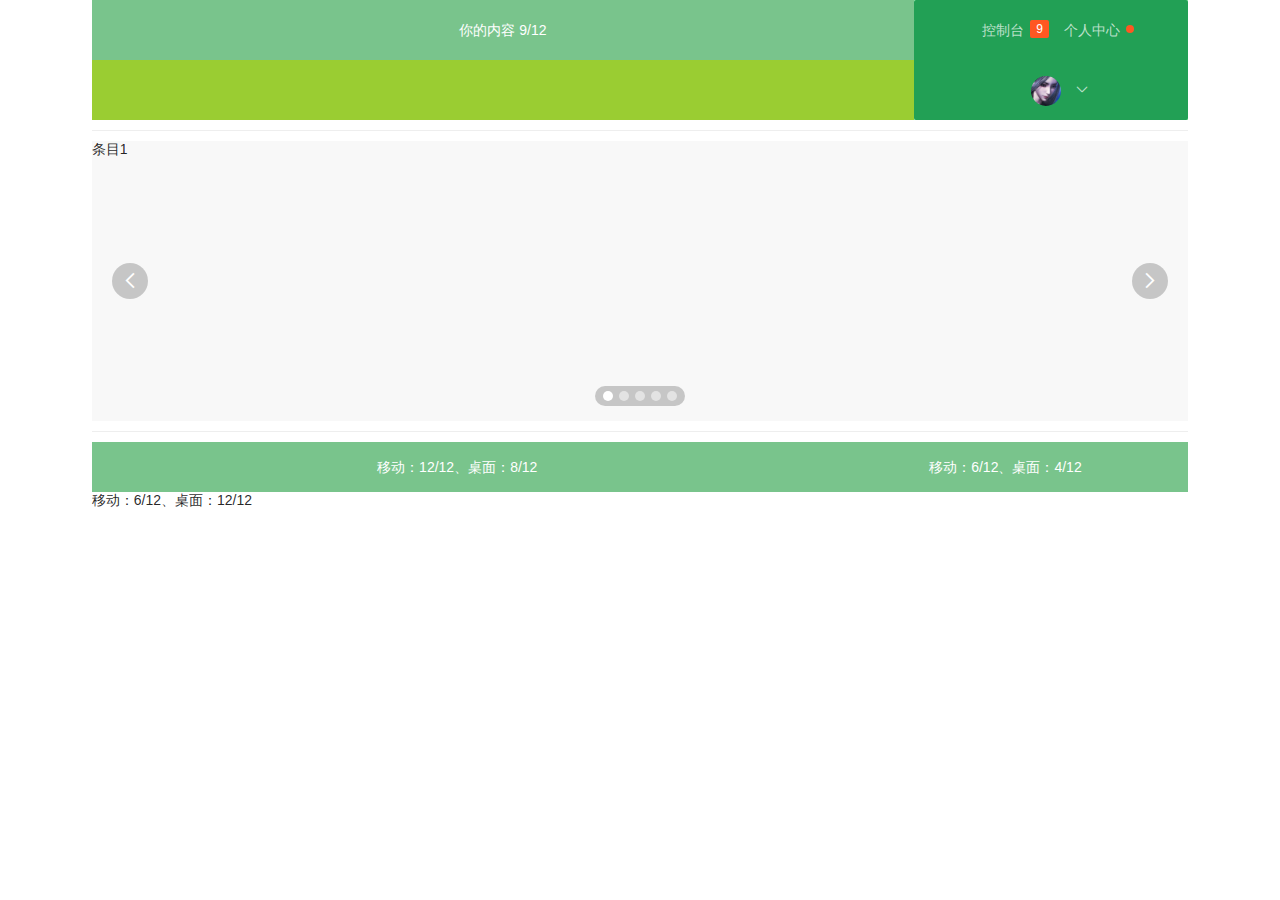
<file: HTML/show/index.html>
<!DOCTYPE html>
<html lang="en">
<head>
    <meta charset="UTF-8">
    <meta http-equiv="X-UA-Compatible" content="IE=edge">
    <meta name="viewport" content="width=device-width, initial-scale=1.0">
    <title>首页</title>
    <link rel="stylesheet" href="layui/css/layui.css">
    <link rel="stylesheet" href="css/style.css">
    <script src="layui/layui.js"></script>
</head>
<body>
    <div class="layui-container">
        <!-- 头标题 -->
        <div class="layui-row" id="top">
            <div class="layui-col-md9" style="background-color: #79C48C; ">
              你的内容 9/12
            </div>
            <div class="layui-col-md3" style="background-color: #a9f8bd; ">
              <ul class="layui-nav" style="background-color: #0c9144db;">
                <li class="layui-nav-item">
                  <a href="">控制台<span class="layui-badge">9</span></a>
                </li>
                <li class="layui-nav-item">
                  <a href="">个人中心<span class="layui-badge-dot"></span></a>
                </li>
                <li class="layui-nav-item">
                  <a href=""><img src="img/焰灵姬.png" class="layui-nav-img"></a>
                  <dl class="layui-nav-child">
                    <dd><a href="login.html">账户登录</a></dd>
                    <dd><a href="javascript:;">修改信息</a></dd>
                    <dd><a href="javascript:;">安全管理</a></dd>
                    <hr>
                    <dd><a href="javascript:;">我要退出</a></dd>
                  </dl>
                </li>
              </ul>
            </div>
        </div>

        <hr>
        <div class="layui-carousel" id="test1">
          <div carousel-item>
            <div>条目1</div>
            <div>条目2</div>
            <div>条目3</div>
            <div>条目4</div>
            <div>条目5</div>
          </div>
        </div>
        <hr>
        <div class="layui-row">
            <div class="layui-col-xs12 layui-col-md8" style="background:rebeccapurple">
              <div class="grid-demo grid-demo-bg1" id="div1" >移动：12/12、桌面：8/12</div>
            </div>
            <div class="layui-col-xs6 layui-col-md4">
              <div class="grid-demo" id="div2">移动：6/12、桌面：4/12</div>
            </div>
            <div class="layui-col-xs6 layui-col-md12">
              <div class="grid-demo grid-demo-bg2">移动：6/12、桌面：12/12</div>
            </div>
        </div>
    </div>
    <!-- 轮番图 -->
    <script>
      layui.use('carousel', function(){
        var carousel = layui.carousel;
        //建造实例
        carousel.render({
          elem: '#test1'
          ,width: '100%' //设置容器宽度
          ,arrow: 'always' //始终显示箭头
          //,anim: 'updown' //切换动画方式
        });
      });
      </script>
</body>
</html>
</file>
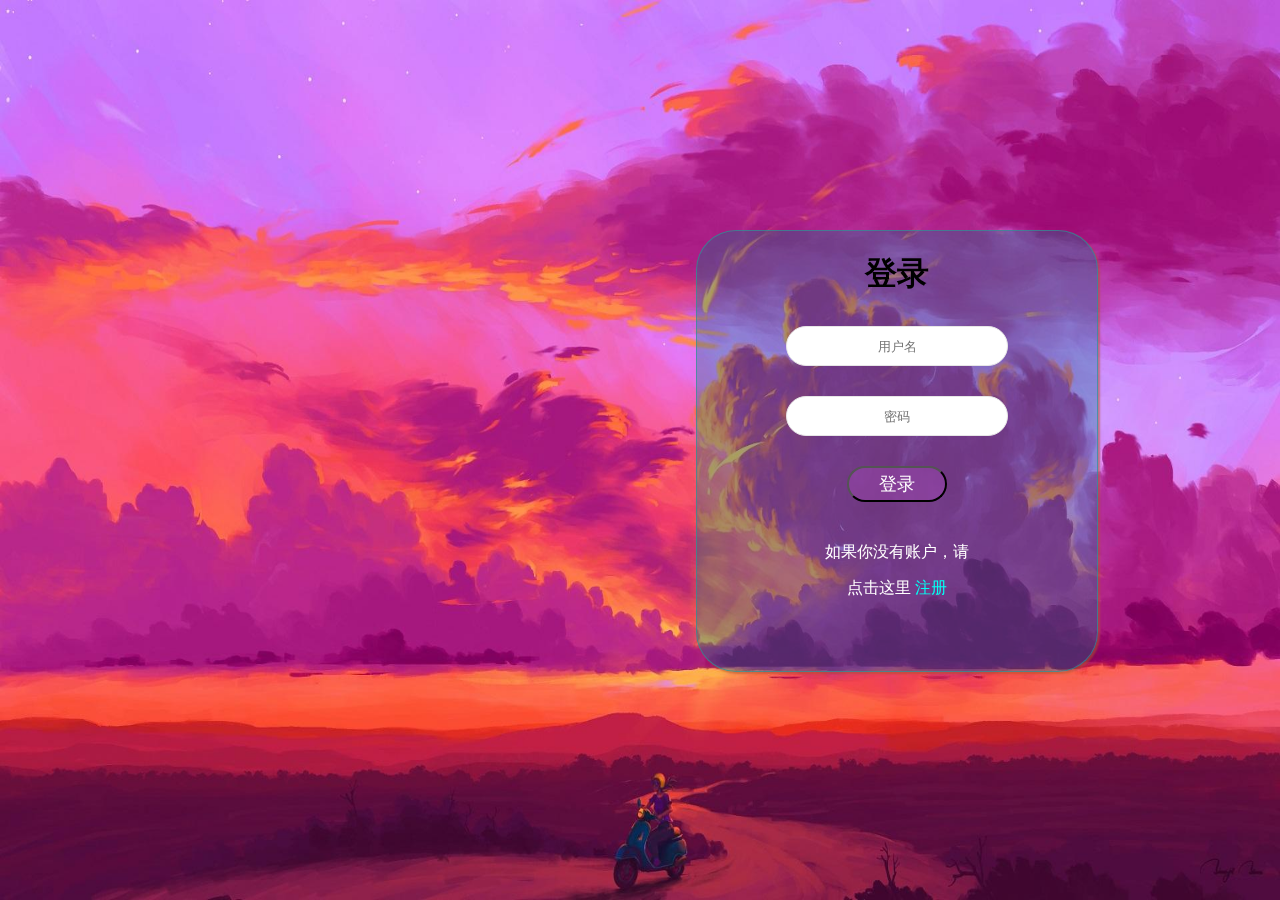
<file: HTML/show/SignUp.html>
<!DOCTYPE html>
<html lang="en">
<head>
    <meta charset="UTF-8">
    <meta http-equiv="X-UA-Compatible" content="IE=edge">
    <meta name="viewport" content="width=device-width, initial-scale=1.0">
    <title>登录界面</title>
    <style type="text/css">
        html{
            height: 100%;
        }
        body {
            /* width: 100%; */
            /*颜色这个看个人喜好*/
            /* background: darkslategrey; */
            /*字体这个看个人喜好*/
            font-family: sans-serif;
            background-image: url(img/clubimg.jpg);
            background-repeat: no-repeat;
            background-size: 100% 100%;
        }
        .mainbody{
            height: 440px;
            width: 400px;
        }
        /*居中效果*/
        .middle{
            /*使左上角对应到父元素的中心*/
            top: 50%;
            left: 70%;
            position: absolute;
            /*向左向上偏移50%*/
            transform: translate(-50%, -50%);
            /* border: 0.5px red solid; */
            /* box-shadow: red 1px; */
        }
        .form-box {
            width: 100%;
            height: 100%;
            margin: auto;
            background: #00788b54;
            border-radius: 40px;
            border: 1px solid #309395b5;
            box-shadow: 2px 2px 2px rgb(175 86 42 / 56%);
           
        }
        .front {
            transform: rotateY(0deg);
        }

        /* 将back旋转180度，背面朝向用户，我这边选y轴的 */
        .back {
            transform: rotateY(180deg);
        }
        /*文本框样式*/
        .input-normal {
            width: 220px;
            height: 38px;
            margin: 30px auto;
            padding: 0;
            text-align: center;
            border-radius: 20px;
            outline: none;
            display: block;
            transition: 0.3s;
            border: 1px solid #e6e6e6;
        }
        /*验证码框*/
        .input-normal1{
            width: 125px;
            height: 38px;
            line-height: 38px;
            margin: 30px auto;
            padding: 0;
            text-align: center;
            border-radius: 20px 0px 0px 20px;
            outline: none;
            /*display: block;*/
            transition: 0.3s;
            border: 1px solid #e6e6e6;
        }
        .input-normal2{
            width: 90px;
            height: 38px;
            line-height: 38px;
            margin: 30px auto;
            padding: 0;
            text-align: center;
            border-radius: 0px 20px 20px 0px;
            outline: none;
            /*display: block;*/
            transition: 0.3s;
            border: 1px solid #e6e6e6;
        }
        .input-normal1,.input-normal2{
           position: relative;
            top: -30px;
            left: 90px;
        }
        /*提交按钮*/
        .btn-submit1,.btn-submit2 {
            width: 100px;
            height: 36px;
            margin: auto;
            font-size: 18px;
            text-align: center;
            color: white;
            border-radius: 20px;
            display: block;
            background: #e35efb30;
            transition: 0.3s;
        }
        /* .btn-submit1{
            margin-top: -36px;
        } */


        .front,.back {
            position: absolute;
            /* 然后设置为背面朝向用户时不可见 */
            backface-visibility: hidden;
            /* 我觉得用linear顺滑一点 */
            transition: 0.3s linear;
        }

        p {
            margin: 15px auto;
            padding: 0;
            font-size: 16px;
            color: white;
            display: block;
            text-align: center;
        }
        .astyle{
            color: #02fff3;
            cursor: pointer;
        }
    </style>
    <script type="text/javascript">
        function signup(){
            document.getElementById('front').style.transform = 'rotateY(180deg)';
            document.getElementById('back').style.transform = 'rotateY(0deg)';
        }
        function login(){
            document.getElementById('front').style.transform = 'rotateY(0deg)';
            document.getElementById('back').style.transform = 'rotateY(180deg)';
        }
        window.onload = function() {
            createCode();

        }
        function createCode() {
            code = "";
            var codeLength = 4; //验证码的长度
            var checkCode = document.getElementById("checkCode");
            var random = new Array(0, 1, 2, 3, 4, 5, 6, 7, 8, 9, 'A', 'B', 'C', 'D', 'E', 'F', 'G', 'H', 'I', 'J', 'K', 'L', 'M', 'N', 'O', 'P', 'Q', 'R','S', 'T', 'U', 'V', 'W', 'X', 'Y', 'Z'); //随机数
            for (var i = 0; i < codeLength; i++) { //循环操作
                var charIndex = Math.floor(Math.random() * 36); //取得随机数的索引
                code += random[charIndex]; //根据索引取得随机数加到code上
            }
            checkCode.value = code; //把code值赋给验证码
        }
    </script>
</head>
<body>
<div class="mainbody middle">

    <form action="LoginServlet" class="form-box front" id="front">
        <div>
            <h1 align="center">登录</h1>
        </div>
        <div>
            <input class="input-normal" type="text" name="username" placeholder="用户名" />
            <input class="input-normal" type="password" name="password" placeholder="密码" />
            <!-- <input class="input-normal1" type="text" name="code" placeholder="验证码" /><input class="input-normal2"  id="checkCode" name="checkCode" type="text" placeholder=""/> -->
            <button class="btn-submit1" type="submit">
                登录
            </button>
        </div>
        <div>
            <p style="margin-top: 40px">如果你没有账户，请</p>
            <p>点击这里
                <a id="signup" class="astyle" onclick="signup();">注册</a>
            </p>
        </div>
    </form>

    <!-- 对的你没看错，上下两个表单基本上没区别，一个front，一个back -->
    <form action="RegisterServlet" class="form-box back" id="back">
        <div>
            <h1 align="center">注册</h1>
        </div>
        <div>
            <input class="input-normal" type="text" name="username" placeholder="用户名" />
            <input class="input-normal" type="password" name="password" placeholder="密码" />
            <button class="btn-submit2" type="submit">
                注册
            </button>
        </div>
        <div>
            <p style="margin-top: 40px">有账户吗？你可以</p>
            <p>点击这里
                <a id="login" class="astyle"  onclick="login();">登录</a>
            </p>
        </div>
    </form>
</div>
</body>
</html>
</file>
<file: HTML/show/layui/css/layui.css>
.layui-inline,img{display:inline-block;vertical-align:middle}h1,h2,h3,h4,h5,h6{font-weight:400}a,body{color:#333}.layui-edge,.layui-header,.layui-inline,.layui-main{position:relative}.layui-edge,hr{height:0;overflow:hidden}.layui-layout-body,.layui-side,.layui-side-scroll{overflow-x:hidden}.layui-btn,.layui-edge,.layui-inline,img{vertical-align:middle}.layui-btn,.layui-disabled,.layui-icon,.layui-unselect{-moz-user-select:none;-webkit-user-select:none;-ms-user-select:none}.layui-edge,.layui-elip,hr{overflow:hidden}blockquote,body,button,dd,div,dl,dt,form,h1,h2,h3,h4,h5,h6,input,li,ol,p,pre,td,textarea,th,ul{margin:0;padding:0;-webkit-tap-highlight-color:rgba(0,0,0,0)}a:active,a:hover{outline:0}img{border:none}li{list-style:none}table{border-collapse:collapse;border-spacing:0}h4,h5,h6{font-size:100%}button,input,optgroup,option,select,textarea{font-family:inherit;font-size:inherit;font-style:inherit;font-weight:inherit;outline:0}pre{white-space:pre-wrap;white-space:-moz-pre-wrap;white-space:-pre-wrap;white-space:-o-pre-wrap;word-wrap:break-word}body{line-height:1.6;color:rgba(0,0,0,.85);font:14px Helvetica Neue,Helvetica,PingFang SC,Tahoma,Arial,sans-serif}hr{line-height:0;margin:10px 0;padding:0;border:none!important;border-bottom:1px solid #eee!important;clear:both;background:0 0}a{text-decoration:none}a:hover{color:#777}a cite{font-style:normal;*cursor:pointer}.layui-border-box,.layui-border-box *{box-sizing:border-box}.layui-box,.layui-box *{box-sizing:content-box}.layui-clear{clear:both;*zoom:1}.layui-clear:after{content:'\20';clear:both;*zoom:1;display:block;height:0}.layui-inline{*display:inline;*zoom:1}.layui-btn,.layui-btn-group,.layui-edge{display:inline-block}.layui-edge{width:0;border-width:6px;border-style:dashed;border-color:transparent}.layui-edge-top{top:-4px;border-bottom-color:#999;border-bottom-style:solid}.layui-edge-right{border-left-color:#999;border-left-style:solid}.layui-edge-bottom{top:2px;border-top-color:#999;border-top-style:solid}.layui-edge-left{border-right-color:#999;border-right-style:solid}.layui-elip{text-overflow:ellipsis;white-space:nowrap}.layui-disabled,.layui-disabled:hover{color:#d2d2d2!important;cursor:not-allowed!important}.layui-circle{border-radius:100%}.layui-show{display:block!important}.layui-hide{display:none!important}.layui-show-v{visibility:visible!important}.layui-hide-v{visibility:hidden!important}@font-face{font-family:layui-icon;src:url(../font/iconfont.eot?v=256);src:url(../font/iconfont.eot?v=256#iefix) format('embedded-opentype'),url(../font/iconfont.woff2?v=256) format('woff2'),url(../font/iconfont.woff?v=256) format('woff'),url(../font/iconfont.ttf?v=256) format('truetype'),url(../font/iconfont.svg?v=256#layui-icon) format('svg')}.layui-icon{font-family:layui-icon!important;font-size:16px;font-style:normal;-webkit-font-smoothing:antialiased;-moz-osx-font-smoothing:grayscale}.layui-icon-reply-fill:before{content:"\e611"}.layui-icon-set-fill:before{content:"\e614"}.layui-icon-menu-fill:before{content:"\e60f"}.layui-icon-search:before{content:"\e615"}.layui-icon-share:before{content:"\e641"}.layui-icon-set-sm:before{content:"\e620"}.layui-icon-engine:before{content:"\e628"}.layui-icon-close:before{content:"\1006"}.layui-icon-close-fill:before{content:"\1007"}.layui-icon-chart-screen:before{content:"\e629"}.layui-icon-star:before{content:"\e600"}.layui-icon-circle-dot:before{content:"\e617"}.layui-icon-chat:before{content:"\e606"}.layui-icon-release:before{content:"\e609"}.layui-icon-list:before{content:"\e60a"}.layui-icon-chart:before{content:"\e62c"}.layui-icon-ok-circle:before{content:"\1005"}.layui-icon-layim-theme:before{content:"\e61b"}.layui-icon-table:before{content:"\e62d"}.layui-icon-right:before{content:"\e602"}.layui-icon-left:before{content:"\e603"}.layui-icon-cart-simple:before{content:"\e698"}.layui-icon-face-cry:before{content:"\e69c"}.layui-icon-face-smile:before{content:"\e6af"}.layui-icon-survey:before{content:"\e6b2"}.layui-icon-tree:before{content:"\e62e"}.layui-icon-ie:before{content:"\e7bb"}.layui-icon-upload-circle:before{content:"\e62f"}.layui-icon-add-circle:before{content:"\e61f"}.layui-icon-download-circle:before{content:"\e601"}.layui-icon-templeate-1:before{content:"\e630"}.layui-icon-util:before{content:"\e631"}.layui-icon-face-surprised:before{content:"\e664"}.layui-icon-edit:before{content:"\e642"}.layui-icon-speaker:before{content:"\e645"}.layui-icon-down:before{content:"\e61a"}.layui-icon-file:before{content:"\e621"}.layui-icon-layouts:before{content:"\e632"}.layui-icon-rate-half:before{content:"\e6c9"}.layui-icon-add-circle-fine:before{content:"\e608"}.layui-icon-prev-circle:before{content:"\e633"}.layui-icon-read:before{content:"\e705"}.layui-icon-404:before{content:"\e61c"}.layui-icon-carousel:before{content:"\e634"}.layui-icon-help:before{content:"\e607"}.layui-icon-code-circle:before{content:"\e635"}.layui-icon-windows:before{content:"\e67f"}.layui-icon-water:before{content:"\e636"}.layui-icon-username:before{content:"\e66f"}.layui-icon-find-fill:before{content:"\e670"}.layui-icon-about:before{content:"\e60b"}.layui-icon-location:before{content:"\e715"}.layui-icon-up:before{content:"\e619"}.layui-icon-pause:before{content:"\e651"}.layui-icon-date:before{content:"\e637"}.layui-icon-layim-uploadfile:before{content:"\e61d"}.layui-icon-delete:before{content:"\e640"}.layui-icon-play:before{content:"\e652"}.layui-icon-top:before{content:"\e604"}.layui-icon-firefox:before{content:"\e686"}.layui-icon-friends:before{content:"\e612"}.layui-icon-refresh-3:before{content:"\e9aa"}.layui-icon-ok:before{content:"\e605"}.layui-icon-layer:before{content:"\e638"}.layui-icon-face-smile-fine:before{content:"\e60c"}.layui-icon-dollar:before{content:"\e659"}.layui-icon-group:before{content:"\e613"}.layui-icon-layim-download:before{content:"\e61e"}.layui-icon-picture-fine:before{content:"\e60d"}.layui-icon-link:before{content:"\e64c"}.layui-icon-diamond:before{content:"\e735"}.layui-icon-log:before{content:"\e60e"}.layui-icon-key:before{content:"\e683"}.layui-icon-rate-solid:before{content:"\e67a"}.layui-icon-fonts-del:before{content:"\e64f"}.layui-icon-unlink:before{content:"\e64d"}.layui-icon-fonts-clear:before{content:"\e639"}.layui-icon-triangle-r:before{content:"\e623"}.layui-icon-circle:before{content:"\e63f"}.layui-icon-radio:before{content:"\e643"}.layui-icon-align-center:before{content:"\e647"}.layui-icon-align-right:before{content:"\e648"}.layui-icon-align-left:before{content:"\e649"}.layui-icon-loading-1:before{content:"\e63e"}.layui-icon-return:before{content:"\e65c"}.layui-icon-fonts-strong:before{content:"\e62b"}.layui-icon-upload:before{content:"\e67c"}.layui-icon-dialogue:before{content:"\e63a"}.layui-icon-video:before{content:"\e6ed"}.layui-icon-headset:before{content:"\e6fc"}.layui-icon-cellphone-fine:before{content:"\e63b"}.layui-icon-add-1:before{content:"\e654"}.layui-icon-face-smile-b:before{content:"\e650"}.layui-icon-fonts-html:before{content:"\e64b"}.layui-icon-screen-full:before{content:"\e622"}.layui-icon-form:before{content:"\e63c"}.layui-icon-cart:before{content:"\e657"}.layui-icon-camera-fill:before{content:"\e65d"}.layui-icon-tabs:before{content:"\e62a"}.layui-icon-heart-fill:before{content:"\e68f"}.layui-icon-fonts-code:before{content:"\e64e"}.layui-icon-ios:before{content:"\e680"}.layui-icon-at:before{content:"\e687"}.layui-icon-fire:before{content:"\e756"}.layui-icon-set:before{content:"\e716"}.layui-icon-fonts-u:before{content:"\e646"}.layui-icon-triangle-d:before{content:"\e625"}.layui-icon-tips:before{content:"\e702"}.layui-icon-picture:before{content:"\e64a"}.layui-icon-more-vertical:before{content:"\e671"}.layui-icon-bluetooth:before{content:"\e689"}.layui-icon-flag:before{content:"\e66c"}.layui-icon-loading:before{content:"\e63d"}.layui-icon-fonts-i:before{content:"\e644"}.layui-icon-refresh-1:before{content:"\e666"}.layui-icon-rmb:before{content:"\e65e"}.layui-icon-addition:before{content:"\e624"}.layui-icon-home:before{content:"\e68e"}.layui-icon-time:before{content:"\e68d"}.layui-icon-user:before{content:"\e770"}.layui-icon-notice:before{content:"\e667"}.layui-icon-chrome:before{content:"\e68a"}.layui-icon-edge:before{content:"\e68b"}.layui-icon-login-weibo:before{content:"\e675"}.layui-icon-voice:before{content:"\e688"}.layui-icon-upload-drag:before{content:"\e681"}.layui-icon-login-qq:before{content:"\e676"}.layui-icon-snowflake:before{content:"\e6b1"}.layui-icon-heart:before{content:"\e68c"}.layui-icon-logout:before{content:"\e682"}.layui-icon-file-b:before{content:"\e655"}.layui-icon-template:before{content:"\e663"}.layui-icon-transfer:before{content:"\e691"}.layui-icon-auz:before{content:"\e672"}.layui-icon-console:before{content:"\e665"}.layui-icon-app:before{content:"\e653"}.layui-icon-prev:before{content:"\e65a"}.layui-icon-website:before{content:"\e7ae"}.layui-icon-next:before{content:"\e65b"}.layui-icon-component:before{content:"\e857"}.layui-icon-android:before{content:"\e684"}.layui-icon-more:before{content:"\e65f"}.layui-icon-login-wechat:before{content:"\e677"}.layui-icon-shrink-right:before{content:"\e668"}.layui-icon-spread-left:before{content:"\e66b"}.layui-icon-camera:before{content:"\e660"}.layui-icon-note:before{content:"\e66e"}.layui-icon-refresh:before{content:"\e669"}.layui-icon-female:before{content:"\e661"}.layui-icon-male:before{content:"\e662"}.layui-icon-screen-restore:before{content:"\e758"}.layui-icon-password:before{content:"\e673"}.layui-icon-senior:before{content:"\e674"}.layui-icon-theme:before{content:"\e66a"}.layui-icon-tread:before{content:"\e6c5"}.layui-icon-praise:before{content:"\e6c6"}.layui-icon-star-fill:before{content:"\e658"}.layui-icon-rate:before{content:"\e67b"}.layui-icon-template-1:before{content:"\e656"}.layui-icon-vercode:before{content:"\e679"}.layui-icon-service:before{content:"\e626"}.layui-icon-cellphone:before{content:"\e678"}.layui-icon-print:before{content:"\e66d"}.layui-icon-cols:before{content:"\e610"}.layui-icon-wifi:before{content:"\e7e0"}.layui-icon-export:before{content:"\e67d"}.layui-icon-rss:before{content:"\e808"}.layui-icon-slider:before{content:"\e714"}.layui-icon-email:before{content:"\e618"}.layui-icon-subtraction:before{content:"\e67e"}.layui-icon-mike:before{content:"\e6dc"}.layui-icon-light:before{content:"\e748"}.layui-icon-gift:before{content:"\e627"}.layui-icon-mute:before{content:"\e685"}.layui-icon-reduce-circle:before{content:"\e616"}.layui-icon-music:before{content:"\e690"}.layui-main{width:1140px;margin:0 auto}.layui-header{z-index:1000;height:60px}.layui-header a:hover{transition:all .5s;-webkit-transition:all .5s}.layui-side{position:fixed;left:0;top:0;bottom:0;z-index:999;width:200px}.layui-side-scroll{position:relative;width:220px;height:100%}.layui-body{position:relative;left:200px;right:0;top:0;bottom:0;z-index:900;width:auto;box-sizing:border-box}.layui-layout-admin .layui-header{position:fixed;top:0;left:0;right:0;background-color:#23262E}.layui-layout-admin .layui-side{top:60px;width:200px;overflow-x:hidden}.layui-layout-admin .layui-body{position:absolute;top:60px;padding-bottom:44px}.layui-layout-admin .layui-main{width:auto;margin:0 15px}.layui-layout-admin .layui-footer{position:fixed;left:200px;right:0;bottom:0;z-index:990;height:44px;line-height:44px;padding:0 15px;box-shadow:-1px 0 4px rgb(0 0 0 / 12%);background-color:#FAFAFA}.layui-layout-admin .layui-logo{position:absolute;left:0;top:0;width:200px;height:100%;line-height:60px;text-align:center;color:#009688;font-size:16px;box-shadow:0 1px 2px 0 rgb(0 0 0 / 15%)}.layui-layout-admin .layui-header .layui-nav{background:0 0}.layui-layout-left{position:absolute!important;left:200px;top:0}.layui-layout-right{position:absolute!important;right:0;top:0}.layui-container{width: 90%; position:relative;margin:0 auto;padding:0 15px;box-sizing:border-box}.layui-fluid{position:relative;margin:0 auto;padding:0 15px}.layui-row:after,.layui-row:before{content:"";display:block;clear:both}.layui-col-lg1,.layui-col-lg10,.layui-col-lg11,.layui-col-lg12,.layui-col-lg2,.layui-col-lg3,.layui-col-lg4,.layui-col-lg5,.layui-col-lg6,.layui-col-lg7,.layui-col-lg8,.layui-col-lg9,.layui-col-md1,.layui-col-md10,.layui-col-md11,.layui-col-md12,.layui-col-md2,.layui-col-md3,.layui-col-md4,.layui-col-md5,.layui-col-md6,.layui-col-md7,.layui-col-md8,.layui-col-md9,.layui-col-sm1,.layui-col-sm10,.layui-col-sm11,.layui-col-sm12,.layui-col-sm2,.layui-col-sm3,.layui-col-sm4,.layui-col-sm5,.layui-col-sm6,.layui-col-sm7,.layui-col-sm8,.layui-col-sm9,.layui-col-xs1,.layui-col-xs10,.layui-col-xs11,.layui-col-xs12,.layui-col-xs2,.layui-col-xs3,.layui-col-xs4,.layui-col-xs5,.layui-col-xs6,.layui-col-xs7,.layui-col-xs8,.layui-col-xs9{position:relative;display:block;box-sizing:border-box}.layui-col-xs1,.layui-col-xs10,.layui-col-xs11,.layui-col-xs12,.layui-col-xs2,.layui-col-xs3,.layui-col-xs4,.layui-col-xs5,.layui-col-xs6,.layui-col-xs7,.layui-col-xs8,.layui-col-xs9{float:left}.layui-col-xs1{width:8.33333333%}.layui-col-xs2{width:16.66666667%}.layui-col-xs3{width:25%}.layui-col-xs4{width:33.33333333%}.layui-col-xs5{width:41.66666667%}.layui-col-xs6{width:50%}.layui-col-xs7{width:58.33333333%}.layui-col-xs8{width:66.66666667%}.layui-col-xs9{width:75%}.layui-col-xs10{width:83.33333333%}.layui-col-xs11{width:91.66666667%}.layui-col-xs12{width:100%}.layui-col-xs-offset1{margin-left:8.33333333%}.layui-col-xs-offset2{margin-left:16.66666667%}.layui-col-xs-offset3{margin-left:25%}.layui-col-xs-offset4{margin-left:33.33333333%}.layui-col-xs-offset5{margin-left:41.66666667%}.layui-col-xs-offset6{margin-left:50%}.layui-col-xs-offset7{margin-left:58.33333333%}.layui-col-xs-offset8{margin-left:66.66666667%}.layui-col-xs-offset9{margin-left:75%}.layui-col-xs-offset10{margin-left:83.33333333%}.layui-col-xs-offset11{margin-left:91.66666667%}.layui-col-xs-offset12{margin-left:100%}@media screen and (max-width:768px){.layui-hide-xs{display:none!important}.layui-show-xs-block{display:block!important}.layui-show-xs-inline{display:inline!important}.layui-show-xs-inline-block{display:inline-block!important}}@media screen and (min-width:768px){.layui-container{width:750px}.layui-hide-sm{display:none!important}.layui-show-sm-block{display:block!important}.layui-show-sm-inline{display:inline!important}.layui-show-sm-inline-block{display:inline-block!important}.layui-col-sm1,.layui-col-sm10,.layui-col-sm11,.layui-col-sm12,.layui-col-sm2,.layui-col-sm3,.layui-col-sm4,.layui-col-sm5,.layui-col-sm6,.layui-col-sm7,.layui-col-sm8,.layui-col-sm9{float:left}.layui-col-sm1{width:8.33333333%}.layui-col-sm2{width:16.66666667%}.layui-col-sm3{width:25%}.layui-col-sm4{width:33.33333333%}.layui-col-sm5{width:41.66666667%}.layui-col-sm6{width:50%}.layui-col-sm7{width:58.33333333%}.layui-col-sm8{width:66.66666667%}.layui-col-sm9{width:75%}.layui-col-sm10{width:83.33333333%}.layui-col-sm11{width:91.66666667%}.layui-col-sm12{width:100%}.layui-col-sm-offset1{margin-left:8.33333333%}.layui-col-sm-offset2{margin-left:16.66666667%}.layui-col-sm-offset3{margin-left:25%}.layui-col-sm-offset4{margin-left:33.33333333%}.layui-col-sm-offset5{margin-left:41.66666667%}.layui-col-sm-offset6{margin-left:50%}.layui-col-sm-offset7{margin-left:58.33333333%}.layui-col-sm-offset8{margin-left:66.66666667%}.layui-col-sm-offset9{margin-left:75%}.layui-col-sm-offset10{margin-left:83.33333333%}.layui-col-sm-offset11{margin-left:91.66666667%}.layui-col-sm-offset12{margin-left:100%}}@media screen and (min-width:992px){.layui-container{width:970px}.layui-hide-md{display:none!important}.layui-show-md-block{display:block!important}.layui-show-md-inline{display:inline!important}.layui-show-md-inline-block{display:inline-block!important}.layui-col-md1,.layui-col-md10,.layui-col-md11,.layui-col-md12,.layui-col-md2,.layui-col-md3,.layui-col-md4,.layui-col-md5,.layui-col-md6,.layui-col-md7,.layui-col-md8,.layui-col-md9{float:left}.layui-col-md1{width:8.33333333%}.layui-col-md2{width:16.66666667%}.layui-col-md3{width:25%}.layui-col-md4{width:33.33333333%}.layui-col-md5{width:41.66666667%}.layui-col-md6{width:50%}.layui-col-md7{width:58.33333333%}.layui-col-md8{width:66.66666667%}.layui-col-md9{width:75%}.layui-col-md10{width:83.33333333%}.layui-col-md11{width:91.66666667%}.layui-col-md12{width:100%}.layui-col-md-offset1{margin-left:8.33333333%}.layui-col-md-offset2{margin-left:16.66666667%}.layui-col-md-offset3{margin-left:25%}.layui-col-md-offset4{margin-left:33.33333333%}.layui-col-md-offset5{margin-left:41.66666667%}.layui-col-md-offset6{margin-left:50%}.layui-col-md-offset7{margin-left:58.33333333%}.layui-col-md-offset8{margin-left:66.66666667%}.layui-col-md-offset9{margin-left:75%}.layui-col-md-offset10{margin-left:83.33333333%}.layui-col-md-offset11{margin-left:91.66666667%}.layui-col-md-offset12{margin-left:100%}}@media screen and (min-width:1200px){.layui-container{width:88%}.layui-hide-lg{display:none!important}.layui-show-lg-block{display:block!important}.layui-show-lg-inline{display:inline!important}.layui-show-lg-inline-block{display:inline-block!important}.layui-col-lg1,.layui-col-lg10,.layui-col-lg11,.layui-col-lg12,.layui-col-lg2,.layui-col-lg3,.layui-col-lg4,.layui-col-lg5,.layui-col-lg6,.layui-col-lg7,.layui-col-lg8,.layui-col-lg9{float:left}.layui-col-lg1{width:8.33333333%}.layui-col-lg2{width:16.66666667%}.layui-col-lg3{width:25%}.layui-col-lg4{width:33.33333333%}.layui-col-lg5{width:41.66666667%}.layui-col-lg6{width:50%}.layui-col-lg7{width:58.33333333%}.layui-col-lg8{width:66.66666667%}.layui-col-lg9{width:75%}.layui-col-lg10{width:83.33333333%}.layui-col-lg11{width:91.66666667%}.layui-col-lg12{width:100%}.layui-col-lg-offset1{margin-left:8.33333333%}.layui-col-lg-offset2{margin-left:16.66666667%}.layui-col-lg-offset3{margin-left:25%}.layui-col-lg-offset4{margin-left:33.33333333%}.layui-col-lg-offset5{margin-left:41.66666667%}.layui-col-lg-offset6{margin-left:50%}.layui-col-lg-offset7{margin-left:58.33333333%}.layui-col-lg-offset8{margin-left:66.66666667%}.layui-col-lg-offset9{margin-left:75%}.layui-col-lg-offset10{margin-left:83.33333333%}.layui-col-lg-offset11{margin-left:91.66666667%}.layui-col-lg-offset12{margin-left:100%}}.layui-col-space1{margin:-.5px}.layui-col-space1>*{padding:.5px}.layui-col-space2{margin:-1px}.layui-col-space2>*{padding:1px}.layui-col-space4{margin:-2px}.layui-col-space4>*{padding:2px}.layui-col-space5{margin:-2.5px}.layui-col-space5>*{padding:2.5px}.layui-col-space6{margin:-3px}.layui-col-space6>*{padding:3px}.layui-col-space8{margin:-4px}.layui-col-space8>*{padding:4px}.layui-col-space10{margin:-5px}.layui-col-space10>*{padding:5px}.layui-col-space12{margin:-6px}.layui-col-space12>*{padding:6px}.layui-col-space14{margin:-7px}.layui-col-space14>*{padding:7px}.layui-col-space15{margin:-7.5px}.layui-col-space15>*{padding:7.5px}.layui-col-space16{margin:-8px}.layui-col-space16>*{padding:8px}.layui-col-space18{margin:-9px}.layui-col-space18>*{padding:9px}.layui-col-space20{margin:-10px}.layui-col-space20>*{padding:10px}.layui-col-space22{margin:-11px}.layui-col-space22>*{padding:11px}.layui-col-space24{margin:-12px}.layui-col-space24>*{padding:12px}.layui-col-space25{margin:-12.5px}.layui-col-space25>*{padding:12.5px}.layui-col-space26{margin:-13px}.layui-col-space26>*{padding:13px}.layui-col-space28{margin:-14px}.layui-col-space28>*{padding:14px}.layui-col-space30{margin:-15px}.layui-col-space30>*{padding:15px}.layui-btn,.layui-input,.layui-select,.layui-textarea,.layui-upload-button{outline:0;-webkit-appearance:none;transition:all .3s;-webkit-transition:all .3s;box-sizing:border-box}.layui-elem-quote{margin-bottom:10px;padding:15px;line-height:1.6;border-left:5px solid #5FB878;border-radius:0 2px 2px 0;background-color:#FAFAFA}.layui-quote-nm{border-style:solid;border-width:1px 1px 1px 5px;background:0 0}.layui-elem-field{margin-bottom:10px;padding:0;border-width:1px;border-style:solid}.layui-elem-field legend{margin-left:20px;padding:0 10px;font-size:20px;font-weight:300}.layui-field-title{margin:10px 0 20px;border-width:1px 0 0}.layui-field-box{padding:15px}.layui-field-title .layui-field-box{padding:10px 0}.layui-progress{position:relative;height:6px;border-radius:20px;background-color:#eee}.layui-progress-bar{position:absolute;left:0;top:0;width:0;max-width:100%;height:6px;border-radius:20px;text-align:right;background-color:#5FB878;transition:all .3s;-webkit-transition:all .3s}.layui-progress-big,.layui-progress-big .layui-progress-bar{height:18px;line-height:18px}.layui-progress-text{position:relative;top:-20px;line-height:18px;font-size:12px;color:#666}.layui-progress-big .layui-progress-text{position:static;padding:0 10px;color:#fff}.layui-collapse{border-width:1px;border-style:solid;border-radius:2px}.layui-colla-content,.layui-colla-item{border-top-width:1px;border-top-style:solid}.layui-colla-item:first-child{border-top:none}.layui-colla-title{position:relative;height:42px;line-height:42px;padding:0 15px 0 35px;color:#333;background-color:#FAFAFA;cursor:pointer;font-size:14px;overflow:hidden}.layui-colla-content{display:none;padding:10px 15px;line-height:1.6;color:#666}.layui-colla-icon{position:absolute;left:15px;top:0;font-size:14px}.layui-card-body,.layui-card-header,.layui-form-label,.layui-form-mid,.layui-form-select,.layui-input-block,.layui-input-inline,.layui-panel,.layui-textarea{position:relative}.layui-card{margin-bottom:15px;border-radius:2px;background-color:#fff;box-shadow:0 1px 2px 0 rgba(0,0,0,.05)}.layui-card:last-child{margin-bottom:0}.layui-card-header{height:42px;line-height:42px;padding:0 15px;border-bottom:1px solid #f6f6f6;color:#333;border-radius:2px 2px 0 0;font-size:14px}.layui-card-body{padding:10px 15px;line-height:24px}.layui-card-body[pad15]{padding:15px}.layui-card-body[pad20]{padding:20px}.layui-card-body .layui-table{margin:5px 0}.layui-card .layui-tab{margin:0}.layui-panel{border-width:1px;border-style:solid;border-radius:2px;box-shadow:1px 1px 4px rgb(0 0 0 / 8%);background-color:#fff;color:#666}.layui-bg-black,.layui-bg-blue,.layui-bg-cyan,.layui-bg-green,.layui-bg-orange,.layui-bg-red{color:#fff!important}.layui-panel-window{position:relative;padding:15px;border-radius:0;border-top:5px solid #eee;background-color:#fff}.layui-border,.layui-border-black,.layui-border-blue,.layui-border-cyan,.layui-border-green,.layui-border-orange,.layui-border-red{border-width:1px;border-style:solid}.layui-auxiliar-moving{position:fixed;left:0;right:0;top:0;bottom:0;width:100%;height:100%;background:0 0;z-index:9999999999}.layui-bg-red{background-color:#FF5722!important}.layui-bg-orange{background-color:#FFB800!important}.layui-bg-green{background-color:#009688!important}.layui-bg-cyan{background-color:#2F4056!important}.layui-bg-blue{background-color:#1E9FFF!important}.layui-bg-black{background-color:#393D49!important}.layui-bg-gray{background-color:#FAFAFA!important;color:#666!important}.layui-badge-rim,.layui-border,.layui-colla-content,.layui-colla-item,.layui-collapse,.layui-elem-field,.layui-form-pane .layui-form-item[pane],.layui-form-pane .layui-form-label,.layui-input,.layui-layedit,.layui-layedit-tool,.layui-panel,.layui-quote-nm,.layui-select,.layui-tab-bar,.layui-tab-card,.layui-tab-title,.layui-tab-title .layui-this:after,.layui-textarea{border-color:#eee}.layui-border{color:#666!important}.layui-border-red{border-color:#FF5722!important;color:#FF5722!important}.layui-border-orange{border-color:#FFB800!important;color:#FFB800!important}.layui-border-green{border-color:#009688!important;color:#009688!important}.layui-border-cyan{border-color:#2F4056!important;color:#2F4056!important}.layui-border-blue{border-color:#1E9FFF!important;color:#1E9FFF!important}.layui-border-black{border-color:#393D49!important;color:#393D49!important}.layui-timeline-item:before{background-color:#eee}.layui-text{line-height:1.6;font-size:14px;color:#666}.layui-text h1,.layui-text h2,.layui-text h3{font-weight:500;color:#333}.layui-text h1{font-size:30px}.layui-text h2{font-size:24px}.layui-text h3{font-size:18px}.layui-text a:not(.layui-btn){color:#01AAED}.layui-text a:not(.layui-btn):hover{text-decoration:underline}.layui-text ul{padding:5px 0 5px 15px}.layui-text ul li{margin-top:5px;list-style-type:disc}.layui-text em,.layui-word-aux{color:#999!important;padding-left:5px!important;padding-right:5px!important}.layui-text p{margin:10px 0}.layui-text p:first-child{margin-top:0}.layui-font-12{font-size:12px!important}.layui-font-14{font-size:14px!important}.layui-font-16{font-size:16px!important}.layui-font-18{font-size:18px!important}.layui-font-20{font-size:20px!important}.layui-font-red{color:#FF5722!important}.layui-font-orange{color:#FFB800!important}.layui-font-green{color:#009688!important}.layui-font-cyan{color:#2F4056!important}.layui-font-blue{color:#01AAED!important}.layui-font-black{color:#000!important}.layui-font-gray{color:#c2c2c2!important}.layui-btn{height:38px;line-height:38px;border:1px solid transparent;padding:0 18px;background-color:#009688;color:#fff;white-space:nowrap;text-align:center;font-size:14px;border-radius:2px;cursor:pointer}.layui-btn:hover{opacity:.8;filter:alpha(opacity=80);color:#fff}.layui-btn:active{opacity:1;filter:alpha(opacity=100)}.layui-btn+.layui-btn{margin-left:10px}.layui-btn-container{font-size:0}.layui-btn-container .layui-btn{margin-right:10px;margin-bottom:10px}.layui-btn-container .layui-btn+.layui-btn{margin-left:0}.layui-table .layui-btn-container .layui-btn{margin-bottom:9px}.layui-btn-radius{border-radius:100px}.layui-btn .layui-icon{padding:0 2px;vertical-align:middle\9;vertical-align:bottom}.layui-btn-primary{border-color:#d2d2d2;background:0 0;color:#666}.layui-btn-primary:hover{border-color:#009688;color:#333}.layui-btn-normal{background-color:#1E9FFF}.layui-btn-warm{background-color:#FFB800}.layui-btn-danger{background-color:#FF5722}.layui-btn-checked{background-color:#5FB878}.layui-btn-disabled,.layui-btn-disabled:active,.layui-btn-disabled:hover{border-color:#eee!important;background-color:#FBFBFB!important;color:#d2d2d2!important;cursor:not-allowed!important;opacity:1}.layui-btn-lg{height:44px;line-height:44px;padding:0 25px;font-size:16px}.layui-btn-sm{height:30px;line-height:30px;padding:0 10px;font-size:12px}.layui-btn-xs{height:22px;line-height:22px;padding:0 5px;font-size:12px}.layui-btn-xs i{font-size:12px!important}.layui-btn-group{vertical-align:middle;font-size:0}.layui-btn-group .layui-btn{margin-left:0!important;margin-right:0!important;border-left:1px solid rgba(255,255,255,.5);border-radius:0}.layui-btn-group .layui-btn-primary{border-left:none}.layui-btn-group .layui-btn-primary:hover{border-color:#d2d2d2;color:#009688}.layui-btn-group .layui-btn:first-child{border-left:none;border-radius:2px 0 0 2px}.layui-btn-group .layui-btn-primary:first-child{border-left:1px solid #d2d2d2}.layui-btn-group .layui-btn:last-child{border-radius:0 2px 2px 0}.layui-btn-group .layui-btn+.layui-btn{margin-left:0}.layui-btn-group+.layui-btn-group{margin-left:10px}.layui-btn-fluid{width:100%}.layui-input,.layui-select,.layui-textarea{height:38px;line-height:1.3;line-height:38px\9;border-width:1px;border-style:solid;background-color:#fff;border-radius:2px}.layui-input::-webkit-input-placeholder,.layui-select::-webkit-input-placeholder,.layui-textarea::-webkit-input-placeholder{line-height:1.3}.layui-input,.layui-textarea{display:block;width:100%;padding-left:10px}.layui-input:hover,.layui-textarea:hover{border-color:#eee!important}.layui-input:focus,.layui-textarea:focus{border-color:#d2d2d2!important}.layui-textarea{min-height:100px;height:auto;line-height:20px;padding:6px 10px;resize:vertical}.layui-select{padding:0 10px}.layui-form input[type=checkbox],.layui-form input[type=radio],.layui-form select{display:none}.layui-form [lay-ignore]{display:initial}.layui-form-item{margin-bottom:15px;clear:both;*zoom:1}.layui-form-item:after{content:'\20';clear:both;*zoom:1;display:block;height:0}.layui-form-label{float:left;display:block;padding:9px 15px;width:80px;font-weight:400;line-height:20px;text-align:right}.layui-form-label-col{display:block;float:none;padding:9px 0;line-height:20px;text-align:left}.layui-form-item .layui-inline{margin-bottom:5px;margin-right:10px}.layui-input-block{margin-left:110px;min-height:36px}.layui-input-inline{display:inline-block;vertical-align:middle}.layui-form-item .layui-input-inline{float:left;width:190px;margin-right:10px}.layui-form-text .layui-input-inline{width:auto}.layui-form-mid{float:left;display:block;padding:9px 0!important;line-height:20px;margin-right:10px}.layui-form-danger+.layui-form-select .layui-input,.layui-form-danger:focus{border-color:#FF5722!important}.layui-form-select .layui-input{padding-right:30px;cursor:pointer}.layui-form-select .layui-edge{position:absolute;right:10px;top:50%;margin-top:-3px;cursor:pointer;border-width:6px;border-top-color:#c2c2c2;border-top-style:solid;transition:all .3s;-webkit-transition:all .3s}.layui-form-select dl{display:none;position:absolute;left:0;top:42px;padding:5px 0;z-index:899;min-width:100%;border:1px solid #d2d2d2;max-height:300px;overflow-y:auto;background-color:#fff;border-radius:2px;box-shadow:0 2px 4px rgba(0,0,0,.12);box-sizing:border-box}.layui-form-select dl dd,.layui-form-select dl dt{padding:0 10px;line-height:36px;white-space:nowrap;overflow:hidden;text-overflow:ellipsis}.layui-form-select dl dt{font-size:12px;color:#999}.layui-form-select dl dd{cursor:pointer}.layui-form-select dl dd:hover{background-color:#F6F6F6;-webkit-transition:.5s all;transition:.5s all}.layui-form-select .layui-select-group dd{padding-left:20px}.layui-form-select dl dd.layui-select-tips{padding-left:10px!important;color:#999}.layui-form-select dl dd.layui-this{background-color:#5FB878;color:#fff}.layui-form-checkbox,.layui-form-select dl dd.layui-disabled{background-color:#fff}.layui-form-selected dl{display:block}.layui-form-checkbox,.layui-form-checkbox *,.layui-form-switch{display:inline-block;vertical-align:middle}.layui-form-selected .layui-edge{margin-top:-9px;-webkit-transform:rotate(180deg);transform:rotate(180deg);margin-top:-3px\9}:root .layui-form-selected .layui-edge{margin-top:-9px\0/IE9}.layui-form-selectup dl{top:auto;bottom:42px}.layui-select-none{margin:5px 0;text-align:center;color:#999}.layui-select-disabled .layui-disabled{border-color:#eee!important}.layui-select-disabled .layui-edge{border-top-color:#d2d2d2}.layui-form-checkbox{position:relative;height:30px;line-height:30px;margin-right:10px;padding-right:30px;cursor:pointer;font-size:0;-webkit-transition:.1s linear;transition:.1s linear;box-sizing:border-box}.layui-form-checkbox span{padding:0 10px;height:100%;font-size:14px;border-radius:2px 0 0 2px;background-color:#d2d2d2;color:#fff;overflow:hidden;white-space:nowrap;text-overflow:ellipsis}.layui-form-checkbox:hover span{background-color:#c2c2c2}.layui-form-checkbox i{position:absolute;right:0;top:0;width:30px;height:28px;border:1px solid #d2d2d2;border-left:none;border-radius:0 2px 2px 0;color:#fff;font-size:20px;text-align:center}.layui-form-checkbox:hover i{border-color:#c2c2c2;color:#c2c2c2}.layui-form-checked,.layui-form-checked:hover{border-color:#5FB878}.layui-form-checked span,.layui-form-checked:hover span{background-color:#5FB878}.layui-form-checked i,.layui-form-checked:hover i{color:#5FB878}.layui-form-item .layui-form-checkbox{margin-top:4px}.layui-form-checkbox[lay-skin=primary]{height:auto!important;line-height:normal!important;min-width:18px;min-height:18px;border:none!important;margin-right:0;padding-left:28px;padding-right:0;background:0 0}.layui-form-checkbox[lay-skin=primary] span{padding-left:0;padding-right:15px;line-height:18px;background:0 0;color:#666}.layui-form-checkbox[lay-skin=primary] i{right:auto;left:0;width:16px;height:16px;line-height:16px;border:1px solid #d2d2d2;font-size:12px;border-radius:2px;background-color:#fff;-webkit-transition:.1s linear;transition:.1s linear}.layui-form-checkbox[lay-skin=primary]:hover i{border-color:#5FB878;color:#fff}.layui-form-checked[lay-skin=primary] i{border-color:#5FB878!important;background-color:#5FB878;color:#fff}.layui-checkbox-disbaled[lay-skin=primary] span{background:0 0!important;color:#c2c2c2!important}.layui-checkbox-disbaled[lay-skin=primary]:hover i{border-color:#d2d2d2}.layui-form-item .layui-form-checkbox[lay-skin=primary]{margin-top:10px}.layui-form-switch{position:relative;height:22px;line-height:22px;min-width:35px;padding:0 5px;margin-top:8px;border:1px solid #d2d2d2;border-radius:20px;cursor:pointer;background-color:#fff;-webkit-transition:.1s linear;transition:.1s linear}.layui-form-switch i{position:absolute;left:5px;top:3px;width:16px;height:16px;border-radius:20px;background-color:#d2d2d2;-webkit-transition:.1s linear;transition:.1s linear}.layui-form-switch em{position:relative;top:0;width:25px;margin-left:21px;padding:0!important;text-align:center!important;color:#999!important;font-style:normal!important;font-size:12px}.layui-form-onswitch{border-color:#5FB878;background-color:#5FB878}.layui-checkbox-disbaled,.layui-checkbox-disbaled i{border-color:#eee!important}.layui-form-onswitch i{left:100%;margin-left:-21px;background-color:#fff}.layui-form-onswitch em{margin-left:5px;margin-right:21px;color:#fff!important}.layui-checkbox-disbaled span{background-color:#eee!important}.layui-checkbox-disbaled em{color:#d2d2d2!important}.layui-checkbox-disbaled:hover i{color:#fff!important}[lay-radio]{display:none}.layui-form-radio,.layui-form-radio *{display:inline-block;vertical-align:middle}.layui-form-radio{line-height:28px;margin:6px 10px 0 0;padding-right:10px;cursor:pointer;font-size:0}.layui-form-radio *{font-size:14px}.layui-form-radio>i{margin-right:8px;font-size:22px;color:#c2c2c2}.layui-form-radio:hover *,.layui-form-radioed,.layui-form-radioed>i{color:#5FB878}.layui-radio-disbaled>i{color:#eee!important}.layui-radio-disbaled *{color:#c2c2c2!important}.layui-form-pane .layui-form-label{width:110px;padding:8px 15px;height:38px;line-height:20px;border-width:1px;border-style:solid;border-radius:2px 0 0 2px;text-align:center;background-color:#FBFBFB;overflow:hidden;white-space:nowrap;text-overflow:ellipsis;box-sizing:border-box}.layui-form-pane .layui-input-inline{margin-left:-1px}.layui-form-pane .layui-input-block{margin-left:110px;left:-1px}.layui-form-pane .layui-input{border-radius:0 2px 2px 0}.layui-form-pane .layui-form-text .layui-form-label{float:none;width:100%;border-radius:2px;box-sizing:border-box;text-align:left}.layui-form-pane .layui-form-text .layui-input-inline{display:block;margin:0;top:-1px;clear:both}.layui-form-pane .layui-form-text .layui-input-block{margin:0;left:0;top:-1px}.layui-form-pane .layui-form-text .layui-textarea{min-height:100px;border-radius:0 0 2px 2px}.layui-form-pane .layui-form-checkbox{margin:4px 0 4px 10px}.layui-form-pane .layui-form-radio,.layui-form-pane .layui-form-switch{margin-top:6px;margin-left:10px}.layui-form-pane .layui-form-item[pane]{position:relative;border-width:1px;border-style:solid}.layui-form-pane .layui-form-item[pane] .layui-form-label{position:absolute;left:0;top:0;height:100%;border-width:0 1px 0 0}.layui-form-pane .layui-form-item[pane] .layui-input-inline{margin-left:110px}@media screen and (max-width:450px){.layui-form-item .layui-form-label{text-overflow:ellipsis;overflow:hidden;white-space:nowrap}.layui-form-item .layui-inline{display:block;margin-right:0;margin-bottom:20px;clear:both}.layui-form-item .layui-inline:after{content:'\20';clear:both;display:block;height:0}.layui-form-item .layui-input-inline{display:block;float:none;left:-3px;width:auto!important;margin:0 0 10px 112px}.layui-form-item .layui-input-inline+.layui-form-mid{margin-left:110px;top:-5px;padding:0}.layui-form-item .layui-form-checkbox{margin-right:5px;margin-bottom:5px}}.layui-layedit{border-width:1px;border-style:solid;border-radius:2px}.layui-layedit-tool{padding:3px 5px;border-bottom-width:1px;border-bottom-style:solid;font-size:0}.layedit-tool-fixed{position:fixed;top:0;border-top:1px solid #eee}.layui-layedit-tool .layedit-tool-mid,.layui-layedit-tool .layui-icon{display:inline-block;vertical-align:middle;text-align:center;font-size:14px}.layui-layedit-tool .layui-icon{position:relative;width:32px;height:30px;line-height:30px;margin:3px 5px;color:#777;cursor:pointer;border-radius:2px}.layui-layedit-tool .layui-icon:hover{color:#393D49}.layui-layedit-tool .layui-icon:active{color:#000}.layui-layedit-tool .layedit-tool-active{background-color:#eee;color:#000}.layui-layedit-tool .layui-disabled,.layui-layedit-tool .layui-disabled:hover{color:#d2d2d2;cursor:not-allowed}.layui-layedit-tool .layedit-tool-mid{width:1px;height:18px;margin:0 10px;background-color:#d2d2d2}.layedit-tool-html{width:50px!important;font-size:30px!important}.layedit-tool-b,.layedit-tool-code,.layedit-tool-help{font-size:16px!important}.layedit-tool-d,.layedit-tool-face,.layedit-tool-image,.layedit-tool-unlink{font-size:18px!important}.layedit-tool-image input{position:absolute;font-size:0;left:0;top:0;width:100%;height:100%;opacity:.01;filter:Alpha(opacity=1);cursor:pointer}.layui-layedit-iframe iframe{display:block;width:100%}#LAY_layedit_code{overflow:hidden}.layui-laypage{display:inline-block;*display:inline;*zoom:1;vertical-align:middle;margin:10px 0;font-size:0}.layui-laypage>a:first-child,.layui-laypage>a:first-child em{border-radius:2px 0 0 2px}.layui-laypage>a:last-child,.layui-laypage>a:last-child em{border-radius:0 2px 2px 0}.layui-laypage>:first-child{margin-left:0!important}.layui-laypage>:last-child{margin-right:0!important}.layui-laypage a,.layui-laypage button,.layui-laypage input,.layui-laypage select,.layui-laypage span{border:1px solid #eee}.layui-laypage a,.layui-laypage span{display:inline-block;*display:inline;*zoom:1;vertical-align:middle;padding:0 15px;height:28px;line-height:28px;margin:0 -1px 5px 0;background-color:#fff;color:#333;font-size:12px}.layui-flow-more a *,.layui-laypage input,.layui-table-view select[lay-ignore]{display:inline-block}.layui-laypage a:hover{color:#009688}.layui-laypage em{font-style:normal}.layui-laypage .layui-laypage-spr{color:#999;font-weight:700}.layui-laypage a{text-decoration:none}.layui-laypage .layui-laypage-curr{position:relative}.layui-laypage .layui-laypage-curr em{position:relative;color:#fff}.layui-laypage .layui-laypage-curr .layui-laypage-em{position:absolute;left:-1px;top:-1px;padding:1px;width:100%;height:100%;background-color:#009688}.layui-laypage-em{border-radius:2px}.layui-laypage-next em,.layui-laypage-prev em{font-family:Sim sun;font-size:16px}.layui-laypage .layui-laypage-count,.layui-laypage .layui-laypage-limits,.layui-laypage .layui-laypage-refresh,.layui-laypage .layui-laypage-skip{margin-left:10px;margin-right:10px;padding:0;border:none}.layui-laypage .layui-laypage-limits,.layui-laypage .layui-laypage-refresh{vertical-align:top}.layui-laypage .layui-laypage-refresh i{font-size:18px;cursor:pointer}.layui-laypage select{height:22px;padding:3px;border-radius:2px;cursor:pointer}.layui-laypage .layui-laypage-skip{height:30px;line-height:30px;color:#999}.layui-laypage button,.layui-laypage input{height:30px;line-height:30px;border-radius:2px;vertical-align:top;background-color:#fff;box-sizing:border-box}.layui-laypage input{width:40px;margin:0 10px;padding:0 3px;text-align:center}.layui-laypage input:focus,.layui-laypage select:focus{border-color:#009688!important}.layui-laypage button{margin-left:10px;padding:0 10px;cursor:pointer}.layui-table,.layui-table-view{margin:10px 0}.layui-flow-more{margin:10px 0;text-align:center;color:#999;font-size:14px}.layui-flow-more a{height:32px;line-height:32px}.layui-flow-more a *{vertical-align:top}.layui-flow-more a cite{padding:0 20px;border-radius:3px;background-color:#eee;color:#333;font-style:normal}.layui-flow-more a cite:hover{opacity:.8}.layui-flow-more a i{font-size:30px;color:#737383}.layui-table{width:100%;background-color:#fff;color:#666}.layui-table tr{transition:all .3s;-webkit-transition:all .3s}.layui-table th{text-align:left;font-weight:400}.layui-table tbody tr:hover,.layui-table thead tr,.layui-table-click,.layui-table-header,.layui-table-hover,.layui-table-mend,.layui-table-patch,.layui-table-tool,.layui-table-total,.layui-table-total tr,.layui-table[lay-even] tr:nth-child(even){background-color:#FAFAFA}.layui-table td,.layui-table th,.layui-table-col-set,.layui-table-fixed-r,.layui-table-grid-down,.layui-table-header,.layui-table-page,.layui-table-tips-main,.layui-table-tool,.layui-table-total,.layui-table-view,.layui-table[lay-skin=line],.layui-table[lay-skin=row]{border-width:1px;border-style:solid;border-color:#eee}.layui-table td,.layui-table th{position:relative;padding:9px 15px;min-height:20px;line-height:20px;font-size:14px}.layui-table[lay-skin=line] td,.layui-table[lay-skin=line] th{border-width:0 0 1px}.layui-table[lay-skin=row] td,.layui-table[lay-skin=row] th{border-width:0 1px 0 0}.layui-table[lay-skin=nob] td,.layui-table[lay-skin=nob] th{border:none}.layui-table img{max-width:100px}.layui-table[lay-size=lg] td,.layui-table[lay-size=lg] th{padding:15px 30px}.layui-table-view .layui-table[lay-size=lg] .layui-table-cell{height:40px;line-height:40px}.layui-table[lay-size=sm] td,.layui-table[lay-size=sm] th{font-size:12px;padding:5px 10px}.layui-table-view .layui-table[lay-size=sm] .layui-table-cell{height:20px;line-height:20px}.layui-table[lay-data]{display:none}.layui-table-box{position:relative;overflow:hidden}.layui-table-view .layui-table{position:relative;width:auto;margin:0}.layui-table-view .layui-table[lay-skin=line]{border-width:0 1px 0 0}.layui-table-view .layui-table[lay-skin=row]{border-width:0 0 1px}.layui-table-view .layui-table td,.layui-table-view .layui-table th{padding:5px 0;border-top:none;border-left:none}.layui-table-view .layui-table th.layui-unselect .layui-table-cell span{cursor:pointer}.layui-table-view .layui-table td{cursor:default}.layui-table-view .layui-table td[data-edit=text]{cursor:text}.layui-table-view .layui-form-checkbox[lay-skin=primary] i{width:18px;height:18px}.layui-table-view .layui-form-radio{line-height:0;padding:0}.layui-table-view .layui-form-radio>i{margin:0;font-size:20px}.layui-table-init{position:absolute;left:0;top:0;width:100%;height:100%;text-align:center;z-index:110}.layui-table-init .layui-icon{position:absolute;left:50%;top:50%;margin:-15px 0 0 -15px;font-size:30px;color:#c2c2c2}.layui-table-header{border-width:0 0 1px;overflow:hidden}.layui-table-header .layui-table{margin-bottom:-1px}.layui-table-tool .layui-inline[lay-event]{position:relative;width:26px;height:26px;padding:5px;line-height:16px;margin-right:10px;text-align:center;color:#333;border:1px solid #ccc;cursor:pointer;-webkit-transition:.5s all;transition:.5s all}.layui-table-tool .layui-inline[lay-event]:hover{border:1px solid #999}.layui-table-tool-temp{padding-right:120px}.layui-table-tool-self{position:absolute;right:17px;top:10px}.layui-table-tool .layui-table-tool-self .layui-inline[lay-event]{margin:0 0 0 10px}.layui-table-tool-panel{position:absolute;top:29px;left:-1px;padding:5px 0;min-width:150px;min-height:40px;border:1px solid #d2d2d2;text-align:left;overflow-y:auto;background-color:#fff;box-shadow:0 2px 4px rgba(0,0,0,.12)}.layui-table-cell,.layui-table-tool-panel li{overflow:hidden;text-overflow:ellipsis;white-space:nowrap}.layui-table-tool-panel li{padding:0 10px;line-height:30px;-webkit-transition:.5s all;transition:.5s all}.layui-menu li,.layui-menu-body-title a:hover,.layui-menu-body-title>.layui-icon:hover{transition:all .3s}.layui-table-tool-panel li .layui-form-checkbox[lay-skin=primary]{width:100%;padding-left:28px}.layui-table-tool-panel li:hover{background-color:#F6F6F6}.layui-table-tool-panel li .layui-form-checkbox[lay-skin=primary] i{position:absolute;left:0;top:0}.layui-table-tool-panel li .layui-form-checkbox[lay-skin=primary] span{padding:0}.layui-table-tool .layui-table-tool-self .layui-table-tool-panel{left:auto;right:-1px}.layui-table-col-set{position:absolute;right:0;top:0;width:20px;height:100%;border-width:0 0 0 1px;background-color:#fff}.layui-table-sort{width:10px;height:20px;margin-left:5px;cursor:pointer!important}.layui-table-sort .layui-edge{position:absolute;left:5px;border-width:5px}.layui-table-sort .layui-table-sort-asc{top:3px;border-top:none;border-bottom-style:solid;border-bottom-color:#b2b2b2}.layui-table-sort .layui-table-sort-asc:hover{border-bottom-color:#666}.layui-table-sort .layui-table-sort-desc{bottom:5px;border-bottom:none;border-top-style:solid;border-top-color:#b2b2b2}.layui-table-sort .layui-table-sort-desc:hover{border-top-color:#666}.layui-table-sort[lay-sort=asc] .layui-table-sort-asc{border-bottom-color:#000}.layui-table-sort[lay-sort=desc] .layui-table-sort-desc{border-top-color:#000}.layui-table-cell{height:28px;line-height:28px;padding:0 15px;position:relative;box-sizing:border-box}.layui-table-cell .layui-form-checkbox[lay-skin=primary]{top:-1px;padding:0}.layui-table-cell .layui-table-link{color:#01AAED}.laytable-cell-checkbox,.laytable-cell-numbers,.laytable-cell-radio,.laytable-cell-space{padding:0;text-align:center}.layui-table-body{position:relative;overflow:auto;margin-right:-1px;margin-bottom:-1px}.layui-table-body .layui-none{line-height:26px;padding:30px 15px;text-align:center;color:#999}.layui-table-fixed{position:absolute;left:0;top:0;z-index:101}.layui-table-fixed .layui-table-body{overflow:hidden}.layui-table-fixed-l{box-shadow:0 -1px 8px rgba(0,0,0,.08)}.layui-table-fixed-r{left:auto;right:-1px;border-width:0 0 0 1px;box-shadow:-1px 0 8px rgba(0,0,0,.08)}.layui-table-fixed-r .layui-table-header{position:relative;overflow:visible}.layui-table-mend{position:absolute;right:-49px;top:0;height:100%;width:50px}.layui-table-tool{position:relative;z-index:890;width:100%;min-height:50px;line-height:30px;padding:10px 15px;border-width:0 0 1px}.layui-table-tool .layui-btn-container{margin-bottom:-10px}.layui-table-page,.layui-table-total{border-width:1px 0 0;margin-bottom:-1px;overflow:hidden}.layui-table-page{position:relative;width:100%;padding:7px 7px 0;height:41px;font-size:12px;white-space:nowrap}.layui-table-page>div{height:26px}.layui-table-page .layui-laypage{margin:0}.layui-table-page .layui-laypage a,.layui-table-page .layui-laypage span{height:26px;line-height:26px;margin-bottom:10px;border:none;background:0 0}.layui-table-page .layui-laypage a,.layui-table-page .layui-laypage span.layui-laypage-curr{padding:0 12px}.layui-table-page .layui-laypage span{margin-left:0;padding:0}.layui-table-page .layui-laypage .layui-laypage-prev{margin-left:-7px!important}.layui-table-page .layui-laypage .layui-laypage-curr .layui-laypage-em{left:0;top:0;padding:0}.layui-table-page .layui-laypage button,.layui-table-page .layui-laypage input{height:26px;line-height:26px}.layui-table-page .layui-laypage input{width:40px}.layui-table-page .layui-laypage button{padding:0 10px}.layui-table-page select{height:18px}.layui-table-patch .layui-table-cell{padding:0;width:30px}.layui-table-edit{position:absolute;left:0;top:0;width:100%;height:100%;padding:0 14px 1px;border-radius:0;box-shadow:1px 1px 20px rgba(0,0,0,.15)}.layui-table-edit:focus{border-color:#5FB878!important}select.layui-table-edit{padding:0 0 0 10px;border-color:#d2d2d2}.layui-table-view .layui-form-checkbox,.layui-table-view .layui-form-radio,.layui-table-view .layui-form-switch{top:0;margin:0;box-sizing:content-box}.layui-colorpicker-alpha-slider,.layui-colorpicker-side-slider,.layui-menu,.layui-menu *,.layui-nav{box-sizing:border-box}.layui-table-view .layui-form-checkbox{top:-1px;height:26px;line-height:26px}.layui-table-view .layui-form-checkbox i{height:26px}.layui-table-grid .layui-table-cell{overflow:visible}.layui-table-grid-down{position:absolute;top:0;right:0;width:26px;height:100%;padding:5px 0;border-width:0 0 0 1px;text-align:center;background-color:#fff;color:#999;cursor:pointer}.layui-table-grid-down .layui-icon{position:absolute;top:50%;left:50%;margin:-8px 0 0 -8px}.layui-table-grid-down:hover{background-color:#fbfbfb}body .layui-table-tips .layui-layer-content{background:0 0;padding:0;box-shadow:0 1px 6px rgba(0,0,0,.12)}.layui-table-tips-main{margin:-44px 0 0 -1px;max-height:150px;padding:8px 15px;font-size:14px;overflow-y:scroll;background-color:#fff;color:#666}.layui-table-tips-c{position:absolute;right:-3px;top:-13px;width:20px;height:20px;padding:3px;cursor:pointer;background-color:#666;border-radius:50%;color:#fff}.layui-table-tips-c:hover{background-color:#777}.layui-table-tips-c:before{position:relative;right:-2px}.layui-upload-file{display:none!important;opacity:.01;filter:Alpha(opacity=1)}.layui-upload-drag,.layui-upload-form,.layui-upload-wrap{display:inline-block}.layui-upload-list{margin:10px 0}.layui-upload-choose{max-width:200px;padding:0 10px;color:#999;font-size:14px;text-overflow:ellipsis;overflow:hidden;white-space:nowrap}.layui-upload-drag{position:relative;padding:30px;border:1px dashed #e2e2e2;background-color:#fff;text-align:center;cursor:pointer;color:#999}.layui-upload-drag .layui-icon{font-size:50px;color:#009688}.layui-upload-drag[lay-over]{border-color:#009688}.layui-upload-iframe{position:absolute;width:0;height:0;border:0;visibility:hidden}.layui-upload-wrap{position:relative;vertical-align:middle}.layui-upload-wrap .layui-upload-file{display:block!important;position:absolute;left:0;top:0;z-index:10;font-size:100px;width:100%;height:100%;opacity:.01;filter:Alpha(opacity=1);cursor:pointer}.layui-btn-container .layui-upload-choose{padding-left:0}.layui-menu{position:relative;margin:5px 0;background-color:#fff}.layui-menu li,.layui-menu-body-title a{padding:5px 15px}.layui-menu li{position:relative;margin:1px 0;width:calc(100% + 1px);line-height:26px;color:rgba(0,0,0,.8);font-size:14px;white-space:nowrap;cursor:pointer}.layui-menu li:hover{background-color:#F6F6F6}.layui-menu-item-parent:hover>.layui-menu-body-panel{display:block;animation-name:layui-fadein;animation-duration:.3s;animation-fill-mode:both;animation-delay:.2s}.layui-menu-item-group .layui-menu-body-title,.layui-menu-item-parent .layui-menu-body-title{padding-right:25px}.layui-menu .layui-menu-item-divider:hover,.layui-menu .layui-menu-item-group:hover,.layui-menu .layui-menu-item-none:hover{background:0 0;cursor:default}.layui-menu .layui-menu-item-group>ul{margin:5px 0 -5px}.layui-menu .layui-menu-item-group>.layui-menu-body-title{color:rgba(0,0,0,.35);user-select:none}.layui-menu .layui-menu-item-none{color:rgba(0,0,0,.35);cursor:default;text-align:center}.layui-menu .layui-menu-item-divider{margin:5px 0;padding:0;height:0;line-height:0;border-bottom:1px solid #eee;overflow:hidden}.layui-menu .layui-menu-item-down:hover,.layui-menu .layui-menu-item-up:hover{cursor:pointer}.layui-menu .layui-menu-item-up>.layui-menu-body-title{color:rgba(0,0,0,.8)}.layui-menu .layui-menu-item-up>ul{visibility:hidden;height:0;overflow:hidden}.layui-menu .layui-menu-item-down:hover>.layui-menu-body-title>.layui-icon,.layui-menu .layui-menu-item-up>.layui-menu-body-title:hover>.layui-icon{color:rgba(0,0,0,1)}.layui-menu .layui-menu-item-down>ul{visibility:visible;height:auto}.layui-breadcrumb,.layui-tree-btnGroup{visibility:hidden}.layui-menu .layui-menu-item-checked,.layui-menu .layui-menu-item-checked2{background-color:#F6F6F6!important;color:#5FB878}.layui-menu .layui-menu-item-checked a,.layui-menu .layui-menu-item-checked2 a{color:#5FB878}.layui-menu .layui-menu-item-checked:after{position:absolute;right:0;top:0;bottom:0;border-right:3px solid #5FB878;content:""}.layui-menu-body-title{position:relative;overflow:hidden;text-overflow:ellipsis}.layui-menu-body-title a{display:block;margin:-5px -15px;color:rgba(0,0,0,.8)}.layui-menu-body-title>.layui-icon{position:absolute;right:0;top:0;font-size:14px}.layui-menu-body-title>.layui-icon-right{right:-1px}.layui-menu-body-panel{display:none;position:absolute;top:-7px;left:100%;z-index:1000;margin-left:13px;padding:5px 0}.layui-menu-body-panel:before{content:"";position:absolute;width:20px;left:-16px;top:0;bottom:0}.layui-menu-body-panel-left{left:auto;right:100%;margin:0 13px}.layui-menu-body-panel-left:before{left:auto;right:-16px}.layui-menu-lg li{line-height:32px}.layui-menu-lg .layui-menu-body-title a:hover,.layui-menu-lg li:hover{background:0 0;color:#5FB878}.layui-menu-lg li .layui-menu-body-panel{margin-left:14px}.layui-menu-lg li .layui-menu-body-panel-left{margin:0 15px}.layui-dropdown{position:absolute;left:-999999px;top:-999999px;z-index:66666666;margin:5px 0;min-width:100px}.layui-dropdown:before{content:"";position:absolute;width:100%;height:6px;left:0;top:-6px}.layui-nav{position:relative;padding:0 20px;background-color:#393D49;color:#fff;border-radius:2px;font-size:0}.layui-nav *{font-size:14px}.layui-nav .layui-nav-item{position:relative;display:inline-block;*display:inline;*zoom:1;vertical-align:middle;line-height:60px}.layui-nav .layui-nav-item a{display:block;padding:0 20px;color:#fff;color:rgba(255,255,255,.7);transition:all .3s;-webkit-transition:all .3s}.layui-nav .layui-this:after,.layui-nav-bar{content:"";position:absolute;left:0;top:0;width:0;height:5px;background-color:#5FB878;transition:all .2s;-webkit-transition:all .2s}.layui-nav-bar{z-index:1000}.layui-nav[lay-bar=disabled] .layui-nav-bar{display:none}.layui-nav .layui-nav-item a:hover,.layui-nav .layui-this a{color:#fff}.layui-nav .layui-this:after{top:auto;bottom:0;width:100%}.layui-nav-img{width:30px;height:30px;margin-right:10px;border-radius:50%}.layui-nav .layui-nav-more{position:absolute;top:0;right:3px;left:auto!important;margin-top:0;font-size:12px;cursor:pointer;transition:all .2s;-webkit-transition:all .2s}.layui-nav .layui-nav-mored,.layui-nav-itemed>a .layui-nav-more{transform:rotate(180deg)}.layui-nav-child{display:none;position:absolute;left:0;top:65px;min-width:100%;line-height:36px;padding:5px 0;box-shadow:0 2px 4px rgba(0,0,0,.12);border:1px solid #eee;background-color:#fff;z-index:100;border-radius:2px;white-space:nowrap}.layui-nav .layui-nav-child a{color:#666;color:rgba(0,0,0,.8)}.layui-nav .layui-nav-child a:hover{background-color:#F6F6F6;color:rgba(0,0,0,.8)}.layui-nav-child dd{margin:1px 0;position:relative}.layui-nav-child dd.layui-this{background-color:#F6F6F6;color:#000}.layui-nav-child dd.layui-this:after{display:none}.layui-nav-child-r{left:auto;right:0}.layui-nav-child-c{text-align:center}.layui-nav-tree{width:200px;padding:0}.layui-nav-tree .layui-nav-item{display:block;width:100%;line-height:40px}.layui-nav-tree .layui-nav-item a{position:relative;height:40px;line-height:40px;text-overflow:ellipsis;overflow:hidden;white-space:nowrap}.layui-nav-tree .layui-nav-item>a{padding-top:5px;padding-bottom:5px}.layui-nav-tree .layui-nav-more{right:15px;padding:6px 0}.layui-nav-tree .layui-nav-bar{width:5px;height:0;background-color:#009688}.layui-side .layui-nav-tree .layui-nav-bar{width:2px}.layui-nav-tree .layui-nav-child dd.layui-this,.layui-nav-tree .layui-nav-child dd.layui-this a,.layui-nav-tree .layui-this,.layui-nav-tree .layui-this>a,.layui-nav-tree .layui-this>a:hover{background-color:#009688;color:#fff}.layui-nav-tree .layui-this:after{display:none}.layui-nav-itemed>a,.layui-nav-tree .layui-nav-title a,.layui-nav-tree .layui-nav-title a:hover{color:#fff!important}.layui-nav-tree .layui-nav-child{position:relative;z-index:0;top:0;border:none;box-shadow:none}.layui-nav-tree .layui-nav-child dd{margin:0}.layui-nav-tree .layui-nav-child a{color:#fff;color:rgba(255,255,255,.7)}.layui-nav-tree .layui-nav-child,.layui-nav-tree .layui-nav-child a:hover{background:0 0;color:#fff}.layui-nav-itemed>.layui-nav-child{display:block;background-color:rgba(0,0,0,.3)!important}.layui-nav-itemed>.layui-nav-child>.layui-this>.layui-nav-child{display:block}.layui-nav-side{position:fixed;top:0;bottom:0;left:0;overflow-x:hidden;z-index:999}.layui-breadcrumb{font-size:0}.layui-breadcrumb>*{font-size:14px}.layui-breadcrumb a{color:#999!important}.layui-breadcrumb a:hover{color:#5FB878!important}.layui-breadcrumb a cite{color:#666;font-style:normal}.layui-breadcrumb span[lay-separator]{margin:0 10px;color:#999}.layui-tab{margin:10px 0;text-align:left!important}.layui-tab[overflow]>.layui-tab-title{overflow:hidden}.layui-tab-title{position:relative;left:0;height:40px;white-space:nowrap;font-size:0;border-bottom-width:1px;border-bottom-style:solid;transition:all .2s;-webkit-transition:all .2s}.layui-tab-title li{display:inline-block;*display:inline;*zoom:1;vertical-align:middle;font-size:14px;transition:all .2s;-webkit-transition:all .2s;position:relative;line-height:40px;min-width:65px;padding:0 15px;text-align:center;cursor:pointer}.layui-tab-title li a{display:block;padding:0 15px;margin:0 -15px}.layui-tab-title .layui-this{color:#000}.layui-tab-title .layui-this:after{position:absolute;left:0;top:0;content:"";width:100%;height:41px;border-width:1px;border-style:solid;border-bottom-color:#fff;border-radius:2px 2px 0 0;box-sizing:border-box;pointer-events:none}.layui-tab-bar{position:absolute;right:0;top:0;z-index:10;width:30px;height:39px;line-height:39px;border-width:1px;border-style:solid;border-radius:2px;text-align:center;background-color:#fff;cursor:pointer}.layui-tab-bar .layui-icon{position:relative;display:inline-block;top:3px;transition:all .3s;-webkit-transition:all .3s}.layui-tab-item{display:none}.layui-tab-more{padding-right:30px;height:auto!important;white-space:normal!important}.layui-tab-more li.layui-this:after{border-bottom-color:#eee;border-radius:2px}.layui-tab-more .layui-tab-bar .layui-icon{top:-2px;top:3px\9;-webkit-transform:rotate(180deg);transform:rotate(180deg)}:root .layui-tab-more .layui-tab-bar .layui-icon{top:-2px\0/IE9}.layui-tab-content{padding:15px 0}.layui-tab-title li .layui-tab-close{position:relative;display:inline-block;width:18px;height:18px;line-height:20px;margin-left:8px;top:1px;text-align:center;font-size:14px;color:#c2c2c2;transition:all .2s;-webkit-transition:all .2s}.layui-tab-title li .layui-tab-close:hover{border-radius:2px;background-color:#FF5722;color:#fff}.layui-tab-brief>.layui-tab-title .layui-this{color:#009688}.layui-tab-brief>.layui-tab-more li.layui-this:after,.layui-tab-brief>.layui-tab-title .layui-this:after{border:none;border-radius:0;border-bottom:2px solid #5FB878}.layui-tab-brief[overflow]>.layui-tab-title .layui-this:after{top:-1px}.layui-tab-card{border-width:1px;border-style:solid;border-radius:2px;box-shadow:0 2px 5px 0 rgba(0,0,0,.1)}.layui-tab-card>.layui-tab-title{background-color:#FAFAFA}.layui-tab-card>.layui-tab-title li{margin-right:-1px;margin-left:-1px}.layui-tab-card>.layui-tab-title .layui-this{background-color:#fff}.layui-tab-card>.layui-tab-title .layui-this:after{border-top:none;border-width:1px;border-bottom-color:#fff}.layui-tab-card>.layui-tab-title .layui-tab-bar{height:40px;line-height:40px;border-radius:0;border-top:none;border-right:none}.layui-tab-card>.layui-tab-more .layui-this{background:0 0;color:#5FB878}.layui-tab-card>.layui-tab-more .layui-this:after{border:none}.layui-timeline{padding-left:5px}.layui-timeline-item{position:relative;padding-bottom:20px}.layui-timeline-axis{position:absolute;left:-5px;top:0;z-index:10;width:20px;height:20px;line-height:20px;background-color:#fff;color:#5FB878;border-radius:50%;text-align:center;cursor:pointer}.layui-timeline-axis:hover{color:#FF5722}.layui-timeline-item:before{content:"";position:absolute;left:5px;top:0;z-index:0;width:1px;height:100%}.layui-timeline-item:first-child:before{display:block}.layui-timeline-item:last-child:before{display:none}.layui-timeline-content{padding-left:25px}.layui-timeline-title{position:relative;margin-bottom:10px;line-height:22px}.layui-badge,.layui-badge-dot,.layui-badge-rim{position:relative;display:inline-block;padding:0 6px;font-size:12px;text-align:center;background-color:#FF5722;color:#fff;border-radius:2px}.layui-badge{height:18px;line-height:18px}.layui-badge-dot{width:8px;height:8px;padding:0;border-radius:50%}.layui-badge-rim{height:18px;line-height:18px;border-width:1px;border-style:solid;background-color:#fff;color:#666}.layui-btn .layui-badge,.layui-btn .layui-badge-dot{margin-left:5px}.layui-nav .layui-badge,.layui-nav .layui-badge-dot{position:absolute;top:50%;margin:-5px 6px 0}.layui-nav .layui-badge{margin-top:-10px}.layui-tab-title .layui-badge,.layui-tab-title .layui-badge-dot{left:5px;top:-2px}.layui-carousel{position:relative;left:0;top:0;background-color:#f8f8f8}.layui-carousel>[carousel-item]{position:relative;width:100%;height:100%;overflow:hidden}.layui-carousel>[carousel-item]:before{position:absolute;content:'\e63d';left:50%;top:50%;width:100px;line-height:20px;margin:-10px 0 0 -50px;text-align:center;color:#c2c2c2;font-family:layui-icon!important;font-size:30px;font-style:normal;-webkit-font-smoothing:antialiased;-moz-osx-font-smoothing:grayscale}.layui-carousel>[carousel-item]>*{display:none;position:absolute;left:0;top:0;width:100%;height:100%;background-color:#f8f8f8;transition-duration:.3s;-webkit-transition-duration:.3s}.layui-carousel-updown>*{-webkit-transition:.3s ease-in-out up;transition:.3s ease-in-out up}.layui-carousel-arrow{display:none\9;opacity:0;position:absolute;left:10px;top:50%;margin-top:-18px;width:36px;height:36px;line-height:36px;text-align:center;font-size:20px;border:0;border-radius:50%;background-color:rgba(0,0,0,.2);color:#fff;-webkit-transition-duration:.3s;transition-duration:.3s;cursor:pointer}.layui-carousel-arrow[lay-type=add]{left:auto!important;right:10px}.layui-carousel:hover .layui-carousel-arrow[lay-type=add],.layui-carousel[lay-arrow=always] .layui-carousel-arrow[lay-type=add]{right:20px}.layui-carousel[lay-arrow=always] .layui-carousel-arrow{opacity:1;left:20px}.layui-carousel[lay-arrow=none] .layui-carousel-arrow{display:none}.layui-carousel-arrow:hover,.layui-carousel-ind ul:hover{background-color:rgba(0,0,0,.35)}.layui-carousel:hover .layui-carousel-arrow{display:block\9;opacity:1;left:20px}.layui-carousel-ind{position:relative;top:-35px;width:100%;line-height:0!important;text-align:center;font-size:0}.layui-carousel[lay-indicator=outside]{margin-bottom:30px}.layui-carousel[lay-indicator=outside] .layui-carousel-ind{top:10px}.layui-carousel[lay-indicator=outside] .layui-carousel-ind ul{background-color:rgba(0,0,0,.5)}.layui-carousel[lay-indicator=none] .layui-carousel-ind{display:none}.layui-carousel-ind ul{display:inline-block;padding:5px;background-color:rgba(0,0,0,.2);border-radius:10px;-webkit-transition-duration:.3s;transition-duration:.3s}.layui-carousel-ind li{display:inline-block;width:10px;height:10px;margin:0 3px;font-size:14px;background-color:#eee;background-color:rgba(255,255,255,.5);border-radius:50%;cursor:pointer;-webkit-transition-duration:.3s;transition-duration:.3s}.layui-carousel-ind li:hover{background-color:rgba(255,255,255,.7)}.layui-carousel-ind li.layui-this{background-color:#fff}.layui-carousel>[carousel-item]>.layui-carousel-next,.layui-carousel>[carousel-item]>.layui-carousel-prev,.layui-carousel>[carousel-item]>.layui-this{display:block}.layui-carousel>[carousel-item]>.layui-this{left:0}.layui-carousel>[carousel-item]>.layui-carousel-prev{left:-100%}.layui-carousel>[carousel-item]>.layui-carousel-next{left:100%}.layui-carousel>[carousel-item]>.layui-carousel-next.layui-carousel-left,.layui-carousel>[carousel-item]>.layui-carousel-prev.layui-carousel-right{left:0}.layui-carousel>[carousel-item]>.layui-this.layui-carousel-left{left:-100%}.layui-carousel>[carousel-item]>.layui-this.layui-carousel-right{left:100%}.layui-carousel[lay-anim=updown] .layui-carousel-arrow{left:50%!important;top:20px;margin:0 0 0 -18px}.layui-carousel[lay-anim=updown]>[carousel-item]>*,.layui-carousel[lay-anim=fade]>[carousel-item]>*{left:0!important}.layui-carousel[lay-anim=updown] .layui-carousel-arrow[lay-type=add]{top:auto!important;bottom:20px}.layui-carousel[lay-anim=updown] .layui-carousel-ind{position:absolute;top:50%;right:20px;width:auto;height:auto}.layui-carousel[lay-anim=updown] .layui-carousel-ind ul{padding:3px 5px}.layui-carousel[lay-anim=updown] .layui-carousel-ind li{display:block;margin:6px 0}.layui-carousel[lay-anim=updown]>[carousel-item]>.layui-this{top:0}.layui-carousel[lay-anim=updown]>[carousel-item]>.layui-carousel-prev{top:-100%}.layui-carousel[lay-anim=updown]>[carousel-item]>.layui-carousel-next{top:100%}.layui-carousel[lay-anim=updown]>[carousel-item]>.layui-carousel-next.layui-carousel-left,.layui-carousel[lay-anim=updown]>[carousel-item]>.layui-carousel-prev.layui-carousel-right{top:0}.layui-carousel[lay-anim=updown]>[carousel-item]>.layui-this.layui-carousel-left{top:-100%}.layui-carousel[lay-anim=updown]>[carousel-item]>.layui-this.layui-carousel-right{top:100%}.layui-carousel[lay-anim=fade]>[carousel-item]>.layui-carousel-next,.layui-carousel[lay-anim=fade]>[carousel-item]>.layui-carousel-prev{opacity:0}.layui-carousel[lay-anim=fade]>[carousel-item]>.layui-carousel-next.layui-carousel-left,.layui-carousel[lay-anim=fade]>[carousel-item]>.layui-carousel-prev.layui-carousel-right{opacity:1}.layui-carousel[lay-anim=fade]>[carousel-item]>.layui-this.layui-carousel-left,.layui-carousel[lay-anim=fade]>[carousel-item]>.layui-this.layui-carousel-right{opacity:0}.layui-fixbar{position:fixed;right:15px;bottom:15px;z-index:999999}.layui-fixbar li{width:50px;height:50px;line-height:50px;margin-bottom:1px;text-align:center;cursor:pointer;font-size:30px;background-color:#9F9F9F;color:#fff;border-radius:2px;opacity:.95}.layui-fixbar li:hover{opacity:.85}.layui-fixbar li:active{opacity:1}.layui-fixbar .layui-fixbar-top{display:none;font-size:40px}body .layui-util-face{border:none;background:0 0}body .layui-util-face .layui-layer-content{padding:0;background-color:#fff;color:#666;box-shadow:none}.layui-util-face .layui-layer-TipsG{display:none}.layui-transfer-active,.layui-transfer-box{display:inline-block;vertical-align:middle}.layui-util-face ul{position:relative;width:372px;padding:10px;border:1px solid #D9D9D9;background-color:#fff;box-shadow:0 0 20px rgba(0,0,0,.2)}.layui-util-face ul li{cursor:pointer;float:left;border:1px solid #e8e8e8;height:22px;width:26px;overflow:hidden;margin:-1px 0 0 -1px;padding:4px 2px;text-align:center}.layui-util-face ul li:hover{position:relative;z-index:2;border:1px solid #eb7350;background:#fff9ec}.layui-code{position:relative;margin:10px 0;padding:15px;line-height:20px;border:1px solid #eee;border-left-width:6px;background-color:#FAFAFA;color:#333;font-family:Courier New;font-size:12px}.layui-transfer-box,.layui-transfer-header,.layui-transfer-search{border-width:0;border-style:solid;border-color:#eee}.layui-transfer-box{position:relative;border-width:1px;width:200px;height:360px;border-radius:2px;background-color:#fff}.layui-transfer-box .layui-form-checkbox{width:100%;margin:0!important}.layui-transfer-header{height:38px;line-height:38px;padding:0 10px;border-bottom-width:1px}.layui-transfer-search{position:relative;padding:10px;border-bottom-width:1px}.layui-transfer-search .layui-input{height:32px;padding-left:30px;font-size:12px}.layui-transfer-search .layui-icon-search{position:absolute;left:20px;top:50%;margin-top:-8px;color:#666}.layui-transfer-active{margin:0 15px}.layui-transfer-active .layui-btn{display:block;margin:0;padding:0 15px;background-color:#5FB878;border-color:#5FB878;color:#fff}.layui-transfer-active .layui-btn-disabled{background-color:#FBFBFB;border-color:#eee;color:#d2d2d2}.layui-transfer-active .layui-btn:first-child{margin-bottom:15px}.layui-transfer-active .layui-btn .layui-icon{margin:0;font-size:14px!important}.layui-transfer-data{padding:5px 0;overflow:auto}.layui-transfer-data li{height:32px;line-height:32px;padding:0 10px}.layui-transfer-data li:hover{background-color:#F6F6F6;transition:.5s all}.layui-transfer-data .layui-none{padding:15px 10px;text-align:center;color:#999}.layui-rate,.layui-rate *{display:inline-block;vertical-align:middle}.layui-rate{padding:10px 5px 10px 0;font-size:0}.layui-rate li i.layui-icon{font-size:20px;color:#FFB800;margin-right:5px;transition:all .3s;-webkit-transition:all .3s}.layui-rate li i:hover{cursor:pointer;transform:scale(1.12);-webkit-transform:scale(1.12)}.layui-rate[readonly] li i:hover{cursor:default;transform:scale(1)}.layui-colorpicker{width:26px;height:26px;border:1px solid #eee;padding:5px;border-radius:2px;line-height:24px;display:inline-block;cursor:pointer;transition:all .3s;-webkit-transition:all .3s}.layui-colorpicker:hover{border-color:#d2d2d2}.layui-colorpicker.layui-colorpicker-lg{width:34px;height:34px;line-height:32px}.layui-colorpicker.layui-colorpicker-sm{width:24px;height:24px;line-height:22px}.layui-colorpicker.layui-colorpicker-xs{width:22px;height:22px;line-height:20px}.layui-colorpicker-trigger-bgcolor{display:block;background:url([data-uri]);border-radius:2px}.layui-colorpicker-trigger-span{display:block;height:100%;box-sizing:border-box;border:1px solid rgba(0,0,0,.15);border-radius:2px;text-align:center}.layui-colorpicker-trigger-i{display:inline-block;color:#FFF;font-size:12px}.layui-colorpicker-trigger-i.layui-icon-close{color:#999}.layui-colorpicker-main{position:absolute;z-index:66666666;width:280px;padding:7px;background:#FFF;border:1px solid #d2d2d2;border-radius:2px;box-shadow:0 2px 4px rgba(0,0,0,.12)}.layui-colorpicker-main-wrapper{height:180px;position:relative}.layui-colorpicker-basis{width:260px;height:100%;position:relative}.layui-colorpicker-basis-white{width:100%;height:100%;position:absolute;top:0;left:0;background:linear-gradient(90deg,#FFF,hsla(0,0%,100%,0))}.layui-colorpicker-basis-black{width:100%;height:100%;position:absolute;top:0;left:0;background:linear-gradient(0deg,#000,transparent)}.layui-colorpicker-basis-cursor{width:10px;height:10px;border:1px solid #FFF;border-radius:50%;position:absolute;top:-3px;right:-3px;cursor:pointer}.layui-colorpicker-side{position:absolute;top:0;right:0;width:12px;height:100%;background:linear-gradient(red,#FF0,#0F0,#0FF,#00F,#F0F,red)}.layui-colorpicker-side-slider{width:100%;height:5px;box-shadow:0 0 1px #888;background:#FFF;border-radius:1px;border:1px solid #f0f0f0;cursor:pointer;position:absolute;left:0}.layui-colorpicker-main-alpha{display:none;height:12px;margin-top:7px;background:url([data-uri])}.layui-colorpicker-alpha-bgcolor{height:100%;position:relative}.layui-colorpicker-alpha-slider{width:5px;height:100%;box-shadow:0 0 1px #888;background:#FFF;border-radius:1px;border:1px solid #f0f0f0;cursor:pointer;position:absolute;top:0}.layui-colorpicker-main-pre{padding-top:7px;font-size:0}.layui-colorpicker-pre{width:20px;height:20px;border-radius:2px;display:inline-block;margin-left:6px;margin-bottom:7px;cursor:pointer}.layui-colorpicker-pre:nth-child(11n+1){margin-left:0}.layui-colorpicker-pre-isalpha{background:url([data-uri])}.layui-colorpicker-pre.layui-this{box-shadow:0 0 3px 2px rgba(0,0,0,.15)}.layui-colorpicker-pre>div{height:100%;border-radius:2px}.layui-colorpicker-main-input{text-align:right;padding-top:7px}.layui-colorpicker-main-input .layui-btn-container .layui-btn{margin:0 0 0 10px}.layui-colorpicker-main-input div.layui-inline{float:left;margin-right:10px;font-size:14px}.layui-colorpicker-main-input input.layui-input{width:150px;height:30px;color:#666}.layui-slider{height:4px;background:#eee;border-radius:3px;position:relative;cursor:pointer}.layui-slider-bar{border-radius:3px;position:absolute;height:100%}.layui-slider-step{position:absolute;top:0;width:4px;height:4px;border-radius:50%;background:#FFF;-webkit-transform:translateX(-50%);transform:translateX(-50%)}.layui-slider-wrap{width:36px;height:36px;position:absolute;top:-16px;-webkit-transform:translateX(-50%);transform:translateX(-50%);z-index:10;text-align:center}.layui-slider-wrap-btn{width:12px;height:12px;border-radius:50%;background:#FFF;display:inline-block;vertical-align:middle;cursor:pointer;transition:.3s}.layui-slider-wrap:after{content:"";height:100%;display:inline-block;vertical-align:middle}.layui-slider-wrap-btn.layui-slider-hover,.layui-slider-wrap-btn:hover{transform:scale(1.2)}.layui-slider-wrap-btn.layui-disabled:hover{transform:scale(1)!important}.layui-slider-tips{position:absolute;top:-42px;z-index:66666666;white-space:nowrap;display:none;-webkit-transform:translateX(-50%);transform:translateX(-50%);color:#FFF;background:#000;border-radius:3px;height:25px;line-height:25px;padding:0 10px}.layui-slider-tips:after{content:"";position:absolute;bottom:-12px;left:50%;margin-left:-6px;width:0;height:0;border-width:6px;border-style:solid;border-color:#000 transparent transparent}.layui-slider-input{width:70px;height:32px;border:1px solid #eee;border-radius:3px;font-size:16px;line-height:32px;position:absolute;right:0;top:-14px}.layui-slider-input-btn{position:absolute;top:0;right:0;width:20px;height:100%;border-left:1px solid #eee}.layui-slider-input-btn i{cursor:pointer;position:absolute;right:0;bottom:0;width:20px;height:50%;font-size:12px;line-height:16px;text-align:center;color:#999}.layui-slider-input-btn i:first-child{top:0;border-bottom:1px solid #eee}.layui-slider-input-txt{height:100%;font-size:14px}.layui-slider-input-txt input{height:100%;border:none}.layui-slider-input-btn i:hover{color:#009688}.layui-slider-vertical{width:4px;margin-left:33px}.layui-slider-vertical .layui-slider-bar{width:4px}.layui-slider-vertical .layui-slider-step{top:auto;left:0;-webkit-transform:translateY(50%);transform:translateY(50%)}.layui-slider-vertical .layui-slider-wrap{top:auto;left:-16px;-webkit-transform:translateY(50%);transform:translateY(50%)}.layui-slider-vertical .layui-slider-tips{top:auto;left:2px}@media \0screen{.layui-slider-wrap-btn{margin-left:-20px}.layui-slider-vertical .layui-slider-wrap-btn{margin-left:0;margin-bottom:-20px}.layui-slider-vertical .layui-slider-tips{margin-left:-8px}.layui-slider>span{margin-left:8px}}.layui-tree{line-height:22px}.layui-tree .layui-form-checkbox{margin:0!important}.layui-tree-set{width:100%;position:relative}.layui-tree-pack{display:none;padding-left:20px;position:relative}.layui-tree-iconClick,.layui-tree-main{display:inline-block;vertical-align:middle}.layui-tree-line .layui-tree-pack{padding-left:27px}.layui-tree-line .layui-tree-set .layui-tree-set:after{content:"";position:absolute;top:14px;left:-9px;width:17px;height:0;border-top:1px dotted #c0c4cc}.layui-tree-entry{position:relative;padding:3px 0;height:20px;white-space:nowrap}.layui-tree-entry:hover{background-color:#eee}.layui-tree-line .layui-tree-entry:hover{background-color:rgba(0,0,0,0)}.layui-tree-line .layui-tree-entry:hover .layui-tree-txt{color:#999;text-decoration:underline;transition:.3s}.layui-tree-main{cursor:pointer;padding-right:10px}.layui-tree-line .layui-tree-set:before{content:"";position:absolute;top:0;left:-9px;width:0;height:100%;border-left:1px dotted #c0c4cc}.layui-tree-line .layui-tree-set.layui-tree-setLineShort:before{height:13px}.layui-tree-line .layui-tree-set.layui-tree-setHide:before{height:0}.layui-tree-iconClick{position:relative;height:20px;line-height:20px;margin:0 10px;color:#c0c4cc}.layui-tree-icon{height:12px;line-height:12px;width:12px;text-align:center;border:1px solid #c0c4cc}.layui-tree-iconClick .layui-icon{font-size:18px}.layui-tree-icon .layui-icon{font-size:12px;color:#666}.layui-tree-iconArrow{padding:0 5px}.layui-tree-iconArrow:after{content:"";position:absolute;left:4px;top:3px;z-index:100;width:0;height:0;border-width:5px;border-style:solid;border-color:transparent transparent transparent #c0c4cc;transition:.5s}.layui-tree-btnGroup,.layui-tree-editInput{position:relative;vertical-align:middle;display:inline-block}.layui-tree-spread>.layui-tree-entry>.layui-tree-iconClick>.layui-tree-iconArrow:after{transform:rotate(90deg) translate(3px,4px)}.layui-tree-txt{display:inline-block;vertical-align:middle;color:#555}.layui-tree-search{margin-bottom:15px;color:#666}.layui-tree-btnGroup .layui-icon{display:inline-block;vertical-align:middle;padding:0 2px;cursor:pointer}.layui-tree-btnGroup .layui-icon:hover{color:#999;transition:.3s}.layui-tree-entry:hover .layui-tree-btnGroup{visibility:visible}.layui-tree-editInput{height:20px;line-height:20px;padding:0 3px;border:none;background-color:rgba(0,0,0,.05)}.layui-tree-emptyText{text-align:center;color:#999}.layui-anim{-webkit-animation-duration:.3s;-webkit-animation-fill-mode:both;animation-duration:.3s;animation-fill-mode:both}.layui-anim.layui-icon{display:inline-block}.layui-anim-loop{-webkit-animation-iteration-count:infinite;animation-iteration-count:infinite}.layui-trans,.layui-trans a{transition:all .2s;-webkit-transition:all .2s}@-webkit-keyframes layui-rotate{from{-webkit-transform:rotate(0)}to{-webkit-transform:rotate(360deg)}}@keyframes layui-rotate{from{transform:rotate(0)}to{transform:rotate(360deg)}}.layui-anim-rotate{-webkit-animation-name:layui-rotate;animation-name:layui-rotate;-webkit-animation-duration:1s;animation-duration:1s;-webkit-animation-timing-function:linear;animation-timing-function:linear}@-webkit-keyframes layui-up{from{-webkit-transform:translate3d(0,100%,0);opacity:.3}to{-webkit-transform:translate3d(0,0,0);opacity:1}}@keyframes layui-up{from{transform:translate3d(0,100%,0);opacity:.3}to{transform:translate3d(0,0,0);opacity:1}}.layui-anim-up{-webkit-animation-name:layui-up;animation-name:layui-up}@-webkit-keyframes layui-upbit{from{-webkit-transform:translate3d(0,15px,0);opacity:.3}to{-webkit-transform:translate3d(0,0,0);opacity:1}}@keyframes layui-upbit{from{transform:translate3d(0,15px,0);opacity:.3}to{transform:translate3d(0,0,0);opacity:1}}.layui-anim-upbit{-webkit-animation-name:layui-upbit;animation-name:layui-upbit}@keyframes layui-down{0%{opacity:.3;transform:translate3d(0,-100%,0)}100%{opacity:1;transform:translate3d(0,0,0)}}.layui-anim-down{animation-name:layui-down}@keyframes layui-downbit{0%{opacity:.3;transform:translate3d(0,-5px,0)}100%{opacity:1;transform:translate3d(0,0,0)}}.layui-anim-downbit{animation-name:layui-downbit}@-webkit-keyframes layui-scale{0%{opacity:.3;-webkit-transform:scale(.5)}100%{opacity:1;-webkit-transform:scale(1)}}@keyframes layui-scale{0%{opacity:.3;-ms-transform:scale(.5);transform:scale(.5)}100%{opacity:1;-ms-transform:scale(1);transform:scale(1)}}.layui-anim-scale{-webkit-animation-name:layui-scale;animation-name:layui-scale}@-webkit-keyframes layui-scale-spring{0%{opacity:.5;-webkit-transform:scale(.5)}80%{opacity:.8;-webkit-transform:scale(1.1)}100%{opacity:1;-webkit-transform:scale(1)}}@keyframes layui-scale-spring{0%{opacity:.5;transform:scale(.5)}80%{opacity:.8;transform:scale(1.1)}100%{opacity:1;transform:scale(1)}}.layui-anim-scaleSpring{-webkit-animation-name:layui-scale-spring;animation-name:layui-scale-spring}@keyframes layui-scalesmall{0%{opacity:.3;transform:scale(1.5)}100%{opacity:1;transform:scale(1)}}.layui-anim-scalesmall{animation-name:layui-scalesmall}@keyframes layui-scalesmall-spring{0%{opacity:.3;transform:scale(1.5)}80%{opacity:.8;transform:scale(.9)}100%{opacity:1;transform:scale(1)}}.layui-anim-scalesmall-spring{animation-name:layui-scalesmall-spring}@-webkit-keyframes layui-fadein{0%{opacity:0}100%{opacity:1}}@keyframes layui-fadein{0%{opacity:0}100%{opacity:1}}.layui-anim-fadein{-webkit-animation-name:layui-fadein;animation-name:layui-fadein}@-webkit-keyframes layui-fadeout{0%{opacity:1}100%{opacity:0}}@keyframes layui-fadeout{0%{opacity:1}100%{opacity:0}}.layui-anim-fadeout{-webkit-animation-name:layui-fadeout;animation-name:layui-fadeout}
</file>
<file: HTML/show/css/style.css>
#top{
    line-height: 60px; 
    background-color: yellowgreen;
    text-align: center;
    color: white;
}

#div1,#div2{
    background-color: #79C48C; 
    line-height: 50px; 
    text-align: center;
    color: white;
}
</file>
